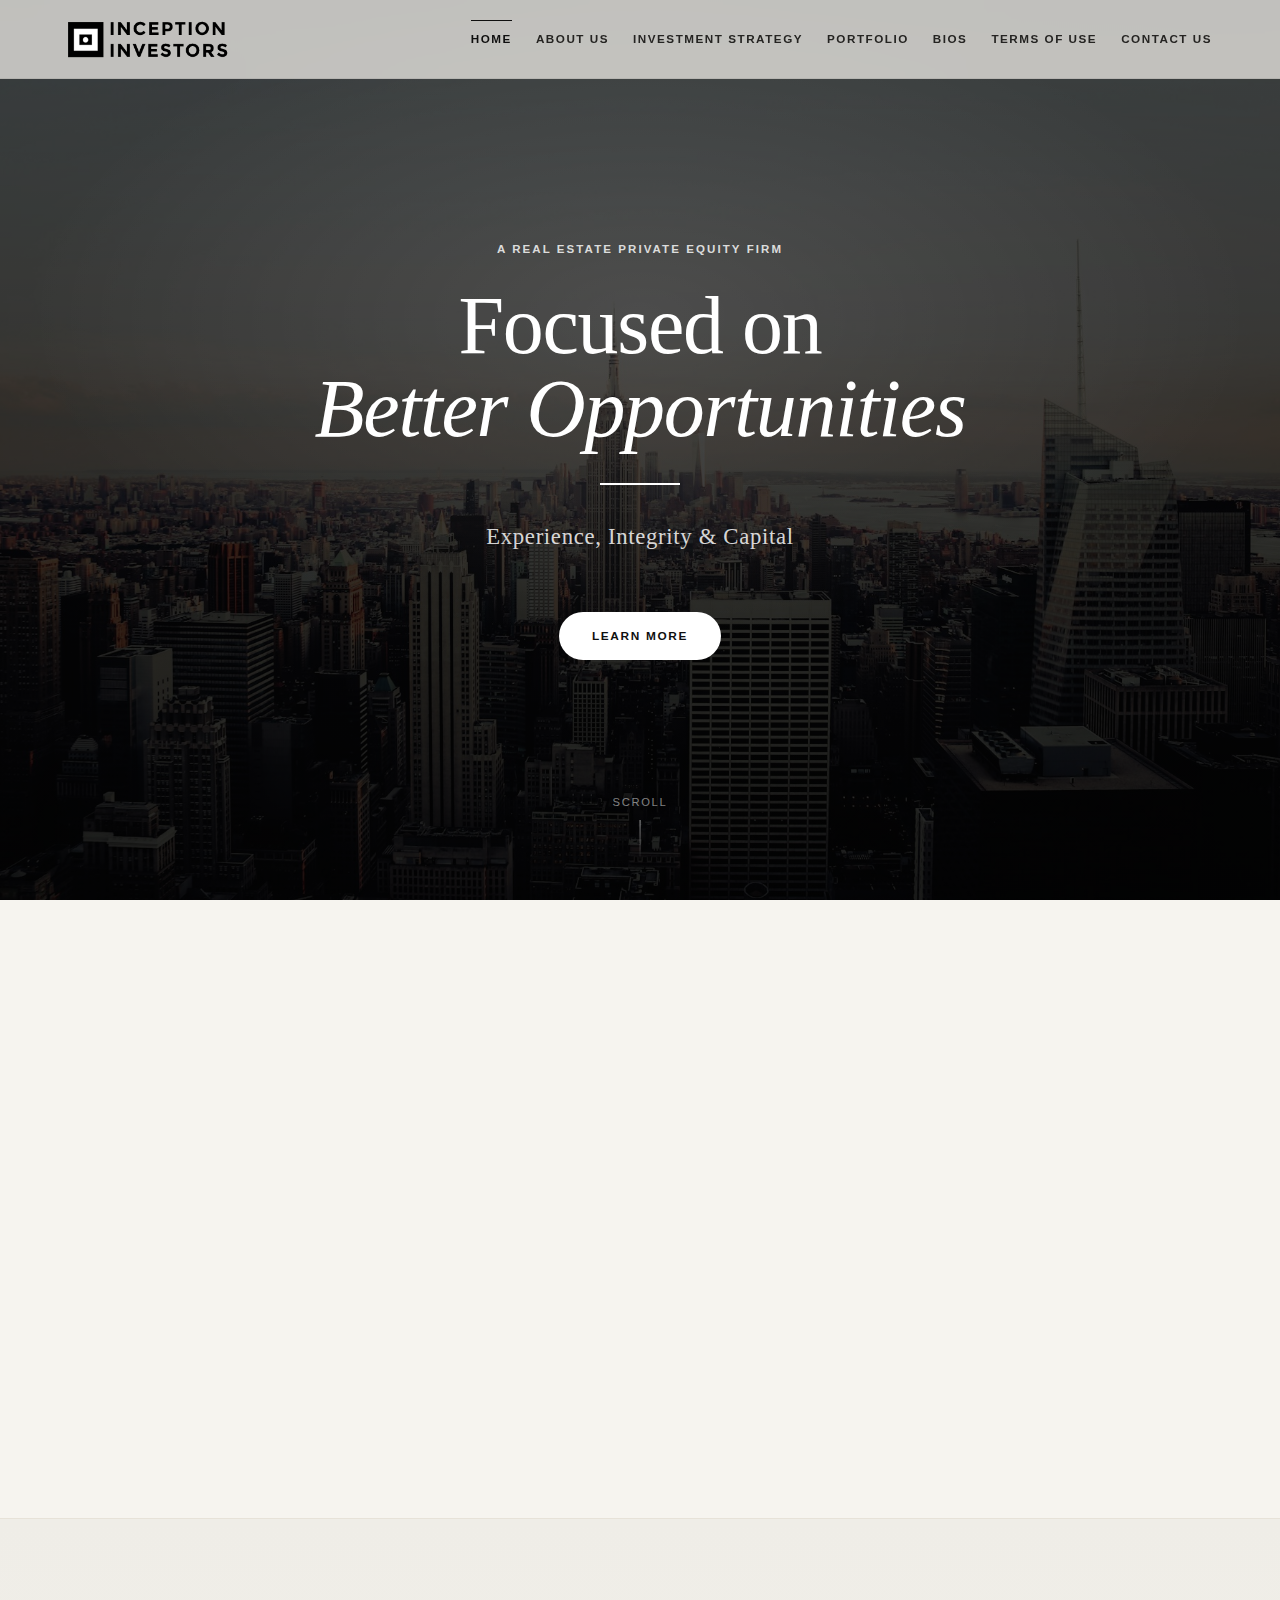
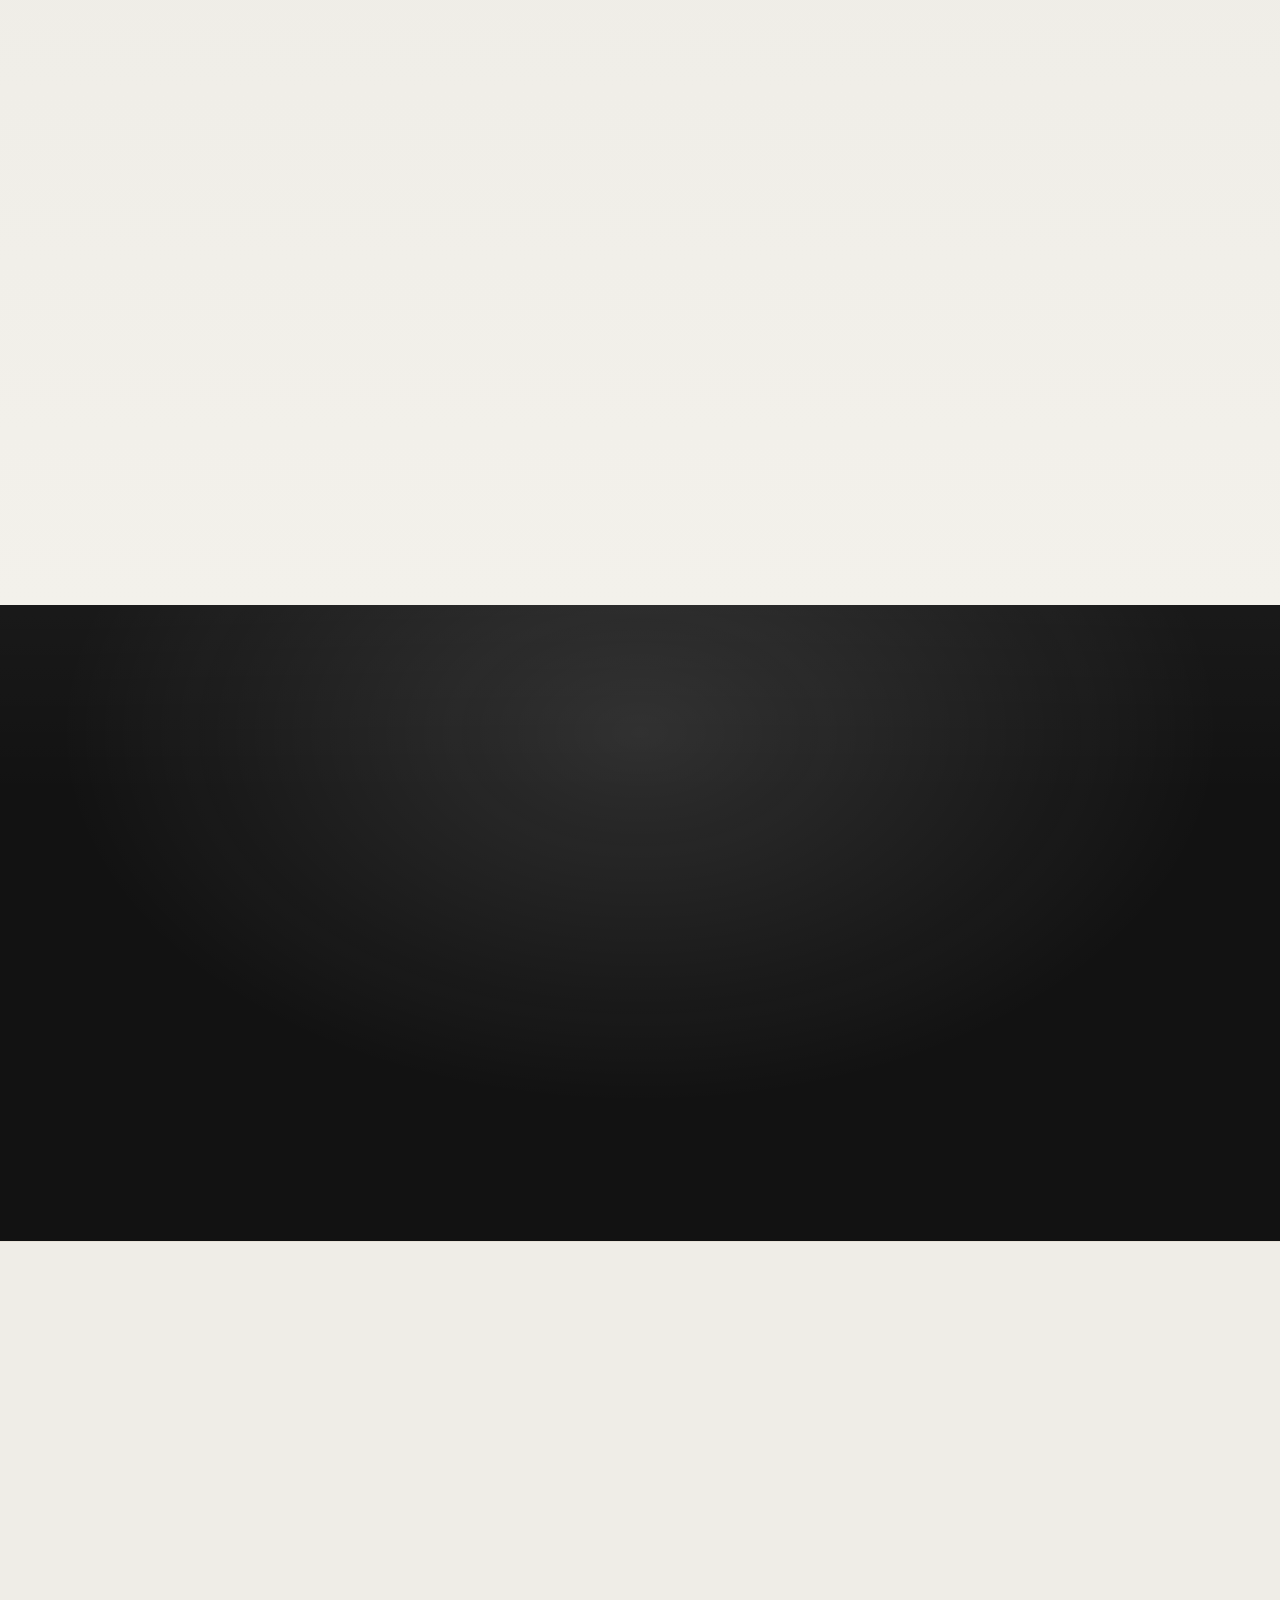
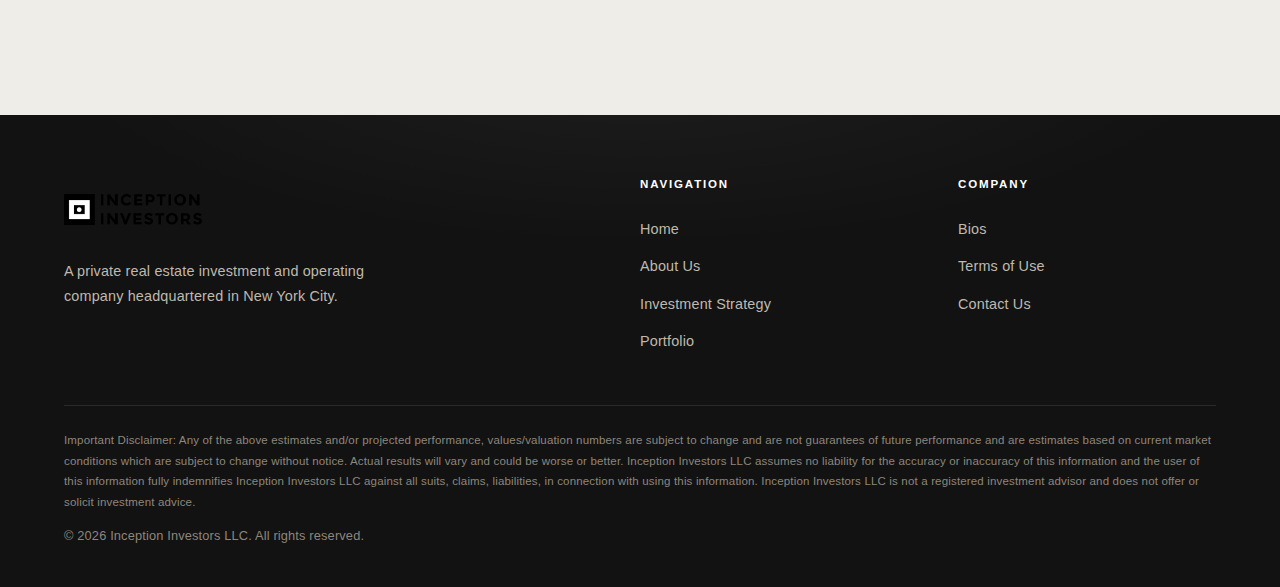
<file: index.html>
<!DOCTYPE html>
<html lang="en">
<head>
  <meta charset="UTF-8">
  <meta name="viewport" content="width=device-width, initial-scale=1.0">
  <title>Inception Investors — Real Estate Private Equity</title>
  <link rel="stylesheet" href="css/style.css">
  <link rel="preconnect" href="https://fonts.googleapis.com">
  <link rel="preconnect" href="https://fonts.gstatic.com" crossorigin>
  <link href="https://fonts.googleapis.com/css2?family=Montserrat:wght@400;600;700&family=Open+Sans:wght@300;400;600;700&family=PT+Serif:wght@400;700&display=swap" rel="stylesheet">
</head>
<body>

  <nav class="navbar" id="navbar">
    <div class="nav-container">
      <a href="index.html" class="nav-logo">
        <img src="images/logo.png" alt="Inception Investors" width="340" height="78">
      </a>
      <button class="nav-toggle" id="navToggle" aria-label="Toggle navigation">
        <span></span><span></span><span></span>
      </button>
      <ul class="nav-links" id="navLinks">
        <li><a href="index.html" class="active">Home</a></li>
        <li><a href="about.html">About Us</a></li>
        <li><a href="strategy.html">Investment Strategy</a></li>
        <li><a href="portfolio.html">Portfolio</a></li>
        <li><a href="bios.html">Bios</a></li>
        <li><a href="terms.html">Terms of Use</a></li>
        <li><a href="contact.html">Contact Us</a></li>
      </ul>
    </div>
  </nav>

  <header class="hero">
    <div class="hero-bg"></div>
    <div class="hero-overlay"></div>
    <div class="hero-content">
      <p class="hero-eyebrow">A Real Estate Private Equity Firm</p>
      <h1 class="hero-title">Focused on<br><em>Better Opportunities</em></h1>
      <div class="hero-divider"></div>
      <p class="hero-subtitle">Experience, Integrity &amp; Capital</p>
      <a href="about.html" class="btn btn-white">Learn More</a>
    </div>
    <div class="hero-scroll-indicator">
      <span>Scroll</span>
      <div class="scroll-line"></div>
    </div>
  </header>

  <section class="section section-intro">
    <div class="container">
      <div class="intro-grid">
        <div class="intro-text" data-animate>
          <h2 class="section-title">Who We Are</h2>
          <div class="gold-rule"></div>
          <p class="lead">Inception Investors is a private real estate investment and operating company that was founded in 2012. The company is headquartered in New York City.</p>
        </div>
        <div class="intro-image" data-animate>
          <div class="image-placeholder">
            <div class="placeholder-inner">
              <span class="placeholder-icon">&#9670;</span>
              <span>New York City</span>
            </div>
          </div>
        </div>
      </div>
    </div>
  </section>

  <section class="section section-pillars">
    <div class="container">
      <h2 class="section-title text-center" data-animate>What Sets Us Apart</h2>
      <div class="gold-rule center" data-animate></div>
      <div class="pillars-grid">
        <div class="pillar-card" data-animate>
          <div class="pillar-number">01</div>
          <h3>Proven Track Record</h3>
          <p>We have an established track record of performance in real estate investing throughout all major asset classes.</p>
        </div>
        <div class="pillar-card" data-animate>
          <div class="pillar-number">02</div>
          <h3>Discount on the Buy</h3>
          <p>We are distinguished by our unique ability to maximize performance through our "discount on the buy", market understanding and value-add approach.</p>
        </div>
        <div class="pillar-card" data-animate>
          <div class="pillar-number">03</div>
          <h3>Experience &amp; Discipline</h3>
          <p>We add value to projects through the application of our experience in concert with our investment discipline.</p>
        </div>
        <div class="pillar-card" data-animate>
          <div class="pillar-number">04</div>
          <h3>Strategic Focus</h3>
          <p>We are focused on the Tri-state area in Class-B multifamily, where few other experienced investors operate and institutional investors do not compete.</p>
        </div>
      </div>
    </div>
  </section>

  <section class="section section-results">
    <div class="results-overlay"></div>
    <div class="container">
      <h2 class="section-title text-center text-white" data-animate>Results</h2>
      <div class="gold-rule center" data-animate></div>
      <p class="results-lead text-center text-white" data-animate>Combined track record totaling approximately <strong>$1 billion</strong> in transaction value <br>($670 million in the last 5 years)</p>
      <div class="stats-grid">
        <div class="stat-card" data-animate>
          <div class="stat-number" data-count="5">0</div>
          <div class="stat-suffix">M+</div>
          <div class="stat-label">Square Feet</div>
        </div>
        <div class="stat-card" data-animate>
          <div class="stat-number" data-count="1000">0</div>
          <div class="stat-suffix">+</div>
          <div class="stat-label">Residential Units</div>
        </div>
        <div class="stat-card" data-animate>
          <div class="stat-number" data-count="600">0</div>
          <div class="stat-suffix">+</div>
          <div class="stat-label">Units in Tri-State Area</div>
        </div>
      </div>
    </div>
  </section>

  <section class="section section-cta">
    <div class="container text-center">
      <h2 class="section-title" data-animate>Ready to Learn More?</h2>
      <div class="gold-rule center" data-animate></div>
      <p class="lead" data-animate>Discover our investment strategy and how we deliver value across the real estate lifecycle.</p>
      <div class="cta-buttons" data-animate>
        <a href="strategy.html" class="btn btn-primary">Our Strategy</a>
        <a href="contact.html" class="btn btn-outline">Contact Us</a>
      </div>
    </div>
  </section>

  <footer class="footer">
    <div class="container">
      <div class="footer-grid">
        <div class="footer-brand">
          <a href="index.html" class="nav-logo">
            <img src="images/logo.png" alt="Inception Investors" width="340" height="78">
          </a>
          <p>A private real estate investment and operating company headquartered in New York City.</p>
        </div>
        <div class="footer-links">
          <h4>Navigation</h4>
          <ul>
            <li><a href="index.html">Home</a></li>
            <li><a href="about.html">About Us</a></li>
            <li><a href="strategy.html">Investment Strategy</a></li>
            <li><a href="portfolio.html">Portfolio</a></li>
          </ul>
        </div>
        <div class="footer-links">
          <h4>Company</h4>
          <ul>
            <li><a href="bios.html">Bios</a></li>
            <li><a href="terms.html">Terms of Use</a></li>
            <li><a href="contact.html">Contact Us</a></li>
          </ul>
        </div>
      </div>
      <div class="footer-bottom">
        <p class="disclaimer">Important Disclaimer: Any of the above estimates and/or projected performance, values/valuation numbers are subject to change and are not guarantees of future performance and are estimates based on current market conditions which are subject to change without notice. Actual results will vary and could be worse or better. Inception Investors LLC assumes no liability for the accuracy or inaccuracy of this information and the user of this information fully indemnifies Inception Investors LLC against all suits, claims, liabilities, in connection with using this information. Inception Investors LLC is not a registered investment advisor and does not offer or solicit investment advice.</p>
        <p class="copyright">&copy; 2026 Inception Investors LLC. All rights reserved.</p>
      </div>
    </div>
  </footer>

  <script src="js/main.js"></script>
</body>
</html>
</file>
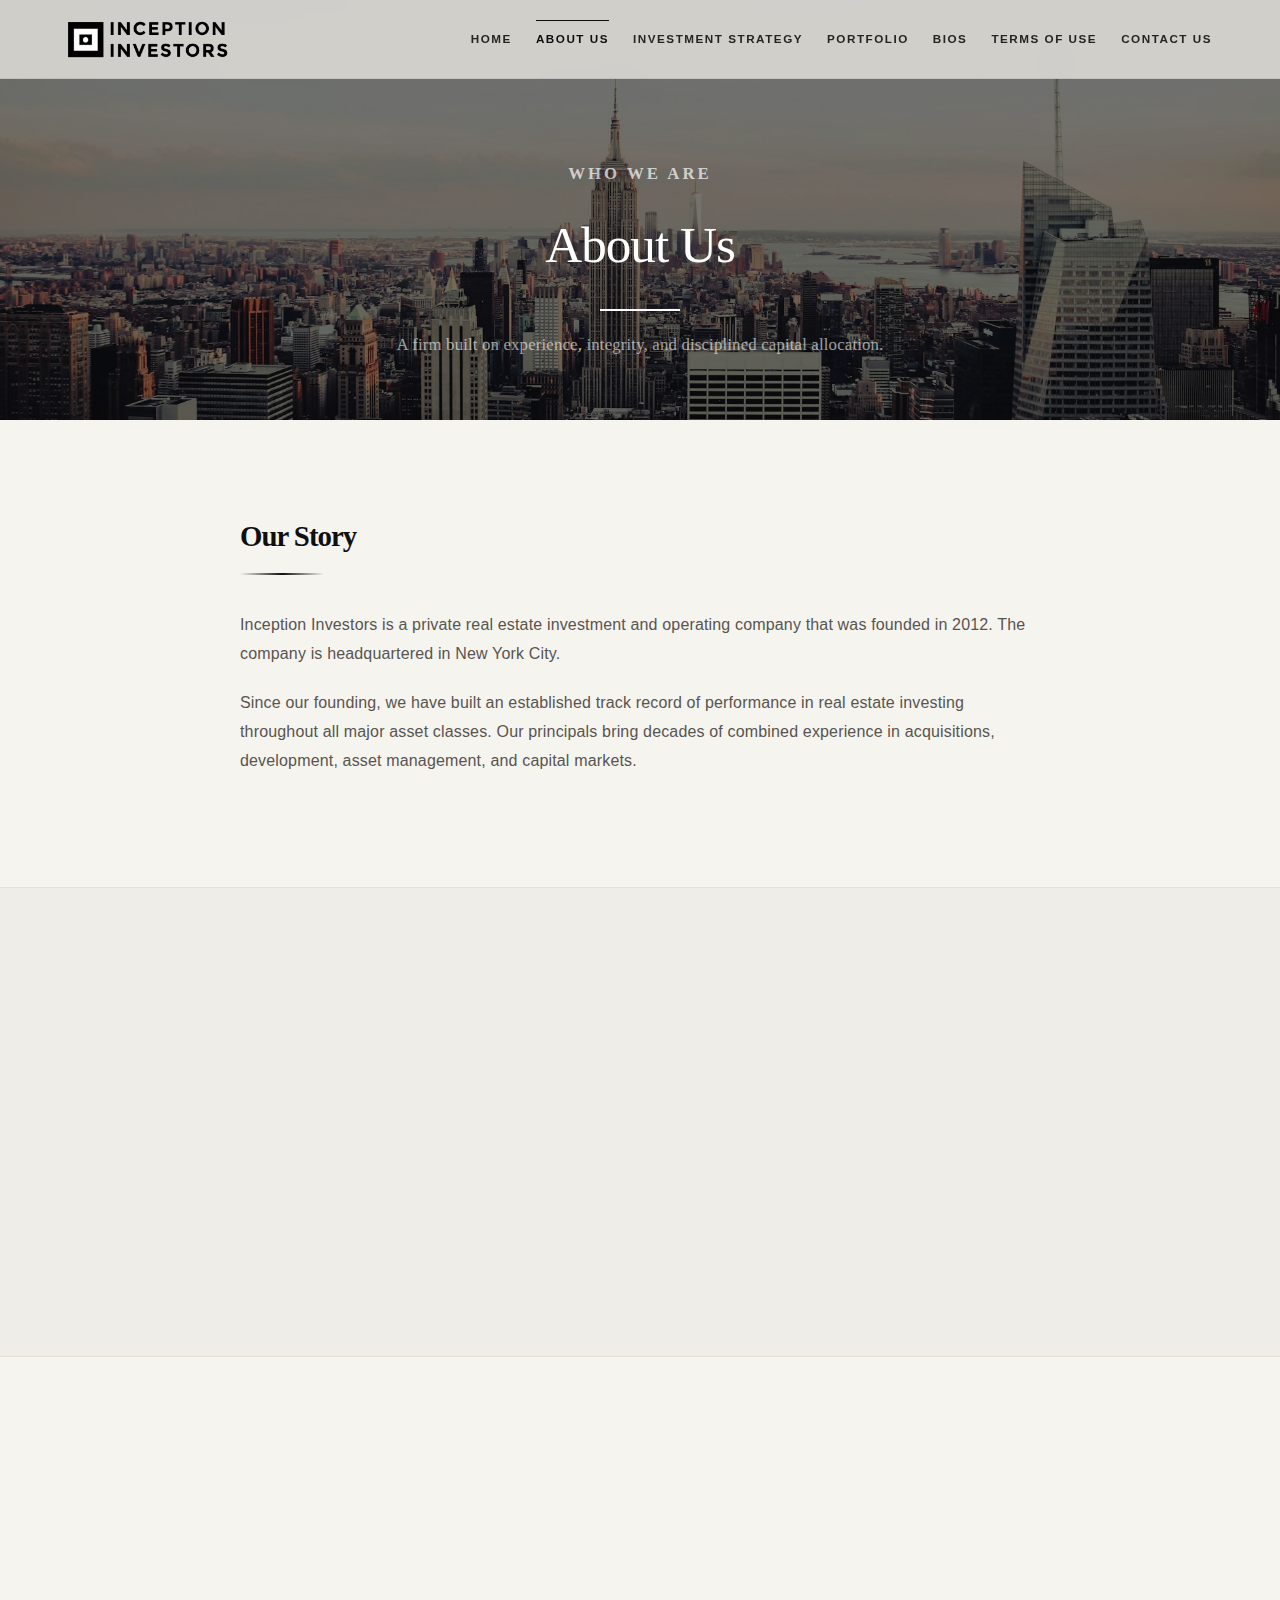
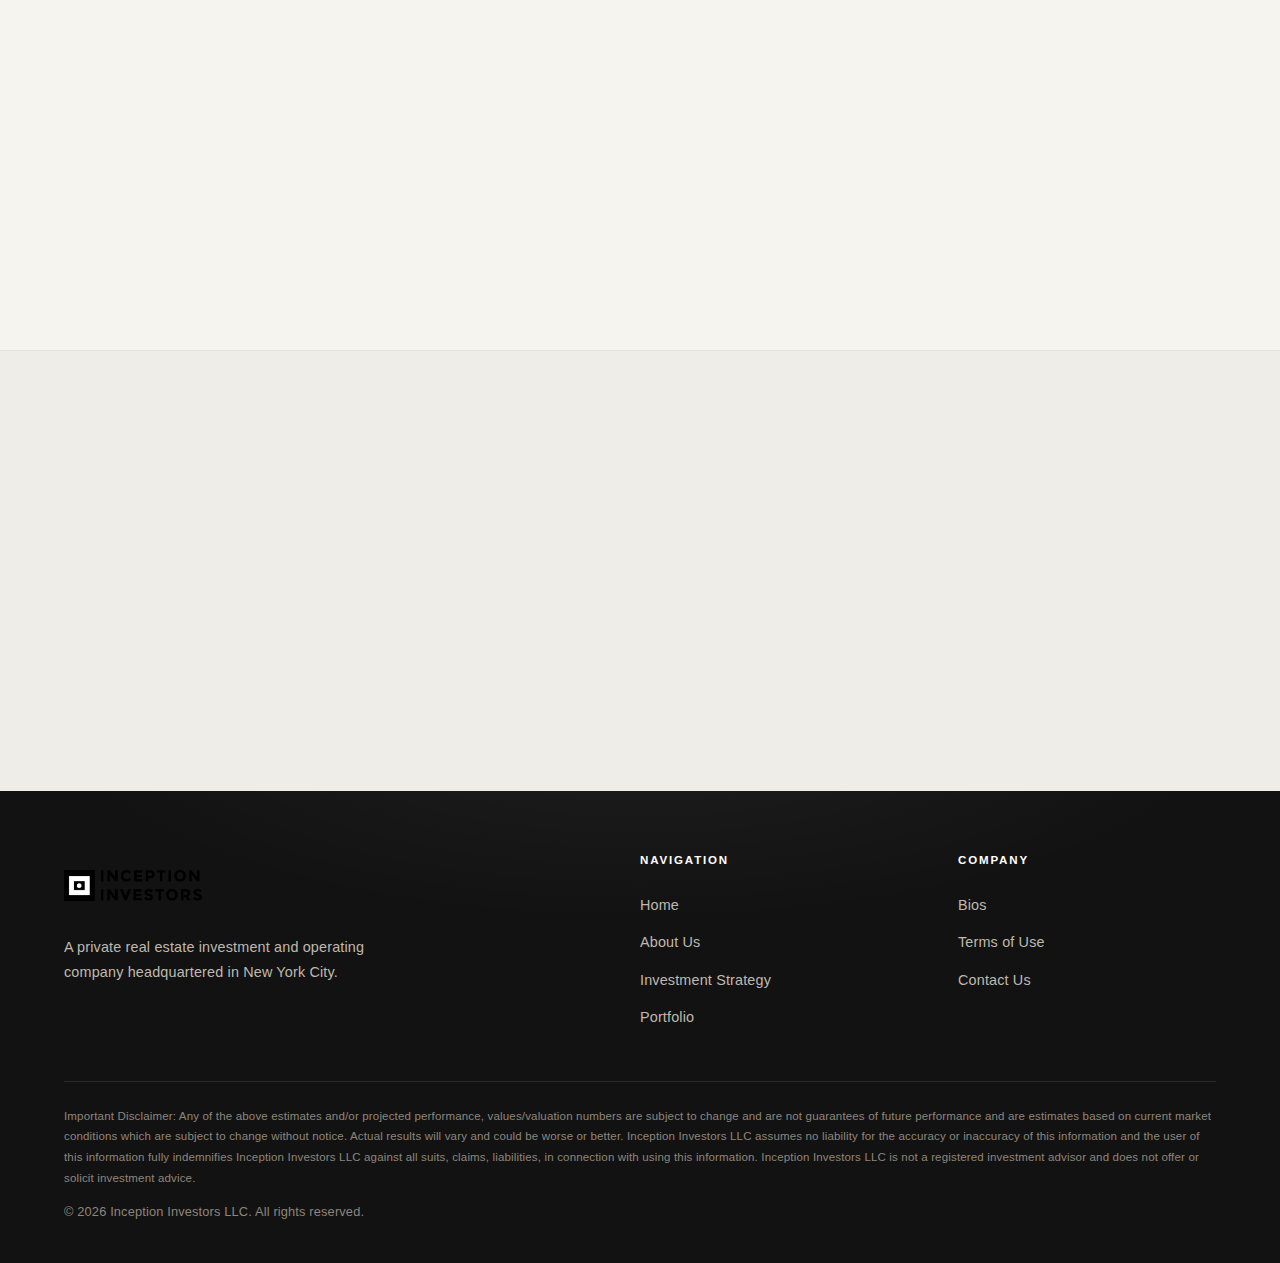
<file: about.html>
<!DOCTYPE html>
<html lang="en">
<head>
  <meta charset="UTF-8">
  <meta name="viewport" content="width=device-width, initial-scale=1.0">
  <title>About Us — Inception Investors</title>
  <link rel="stylesheet" href="css/style.css">
  <link rel="preconnect" href="https://fonts.googleapis.com">
  <link rel="preconnect" href="https://fonts.gstatic.com" crossorigin>
  <link href="https://fonts.googleapis.com/css2?family=Montserrat:wght@400;600;700&family=Open+Sans:wght@300;400;600;700&family=PT+Serif:wght@400;700&display=swap" rel="stylesheet">
</head>
<body>

  <nav class="navbar" id="navbar">
    <div class="nav-container">
      <a href="index.html" class="nav-logo">
        <img src="images/logo.png" alt="Inception Investors" width="340" height="78">
      </a>
      <button class="nav-toggle" id="navToggle" aria-label="Toggle navigation">
        <span></span><span></span><span></span>
      </button>
      <ul class="nav-links" id="navLinks">
        <li><a href="index.html">Home</a></li>
        <li><a href="about.html" class="active">About Us</a></li>
        <li><a href="strategy.html">Investment Strategy</a></li>
        <li><a href="portfolio.html">Portfolio</a></li>
        <li><a href="bios.html">Bios</a></li>
        <li><a href="terms.html">Terms of Use</a></li>
        <li><a href="contact.html">Contact Us</a></li>
      </ul>
    </div>
  </nav>

  <div class="page-header">
    <div class="hero-bg" style="background-image: url('images/nyc-skyline.jpg'); background-size: cover; background-position: center;"></div>
    <div class="container">
      <p class="hero-eyebrow">Who We Are</p>
      <h1>About Us</h1>
      <div class="hero-divider"></div>
      <p>A firm built on experience, integrity, and disciplined capital allocation.</p>
    </div>
  </div>

  <section class="content-section">
    <div class="container">
      <div class="content-block" data-animate>
        <h2>Our Story</h2>
        <div class="gold-rule"></div>
        <p>Inception Investors is a private real estate investment and operating company that was founded in 2012. The company is headquartered in New York City.</p>
        <p>Since our founding, we have built an established track record of performance in real estate investing throughout all major asset classes. Our principals bring decades of combined experience in acquisitions, development, asset management, and capital markets.</p>
      </div>
    </div>
  </section>

  <section class="content-section alt-bg">
    <div class="container">
      <div class="content-block" data-animate>
        <h2>Our Approach</h2>
        <div class="gold-rule"></div>
        <p>We are distinguished by our unique ability to maximize the performance of our projects through our "discount on the buy", deep market understanding, and hands-on value-add approach.</p>
        <p>We add value to projects through the application of our experience in concert with our investment discipline. We are focused on the Tri-state area in Class-B multifamily, where few other experienced investors operate and institutional investors do not compete.</p>
      </div>
    </div>
  </section>

  <section class="content-section">
    <div class="container">
      <div class="content-block" data-animate>
        <h2>Our Values</h2>
        <div class="gold-rule"></div>
      </div>
      <div class="pillars-grid" style="margin-top: 32px;">
        <div class="pillar-card" data-animate>
          <div class="pillar-number">01</div>
          <h3>Experience</h3>
          <p>Decades of combined real estate expertise across acquisitions, development, asset management, and capital markets.</p>
        </div>
        <div class="pillar-card" data-animate>
          <div class="pillar-number">02</div>
          <h3>Integrity</h3>
          <p>Transparent partnerships and honest communication with every stakeholder — investors, tenants, and communities.</p>
        </div>
        <div class="pillar-card" data-animate>
          <div class="pillar-number">03</div>
          <h3>Discipline</h3>
          <p>Rigorous underwriting and a patient approach to capital deployment ensure we only pursue the best opportunities.</p>
        </div>
        <div class="pillar-card" data-animate>
          <div class="pillar-number">04</div>
          <h3>Execution</h3>
          <p>Hands-on management and operational expertise that turns vision into measurable results.</p>
        </div>
      </div>
    </div>
  </section>

  <section class="section section-cta">
    <div class="container text-center">
      <h2 class="section-title" data-animate>Meet the Team</h2>
      <div class="gold-rule center" data-animate></div>
      <p class="lead" data-animate>Learn about the people behind Inception Investors.</p>
      <div class="cta-buttons" data-animate>
        <a href="bios.html" class="btn btn-primary">View Bios</a>
        <a href="strategy.html" class="btn btn-outline">Our Strategy</a>
      </div>
    </div>
  </section>

  <footer class="footer">
    <div class="container">
      <div class="footer-grid">
        <div class="footer-brand">
          <a href="index.html" class="nav-logo">
            <img src="images/logo.png" alt="Inception Investors" width="340" height="78">
          </a>
          <p>A private real estate investment and operating company headquartered in New York City.</p>
        </div>
        <div class="footer-links">
          <h4>Navigation</h4>
          <ul>
            <li><a href="index.html">Home</a></li>
            <li><a href="about.html">About Us</a></li>
            <li><a href="strategy.html">Investment Strategy</a></li>
            <li><a href="portfolio.html">Portfolio</a></li>
          </ul>
        </div>
        <div class="footer-links">
          <h4>Company</h4>
          <ul>
            <li><a href="bios.html">Bios</a></li>
            <li><a href="terms.html">Terms of Use</a></li>
            <li><a href="contact.html">Contact Us</a></li>
          </ul>
        </div>
      </div>
      <div class="footer-bottom">
        <p class="disclaimer">Important Disclaimer: Any of the above estimates and/or projected performance, values/valuation numbers are subject to change and are not guarantees of future performance and are estimates based on current market conditions which are subject to change without notice. Actual results will vary and could be worse or better. Inception Investors LLC assumes no liability for the accuracy or inaccuracy of this information and the user of this information fully indemnifies Inception Investors LLC against all suits, claims, liabilities, in connection with using this information. Inception Investors LLC is not a registered investment advisor and does not offer or solicit investment advice.</p>
        <p class="copyright">&copy; 2026 Inception Investors LLC. All rights reserved.</p>
      </div>
    </div>
  </footer>

  <script src="js/main.js"></script>
</body>
</html>
</file>
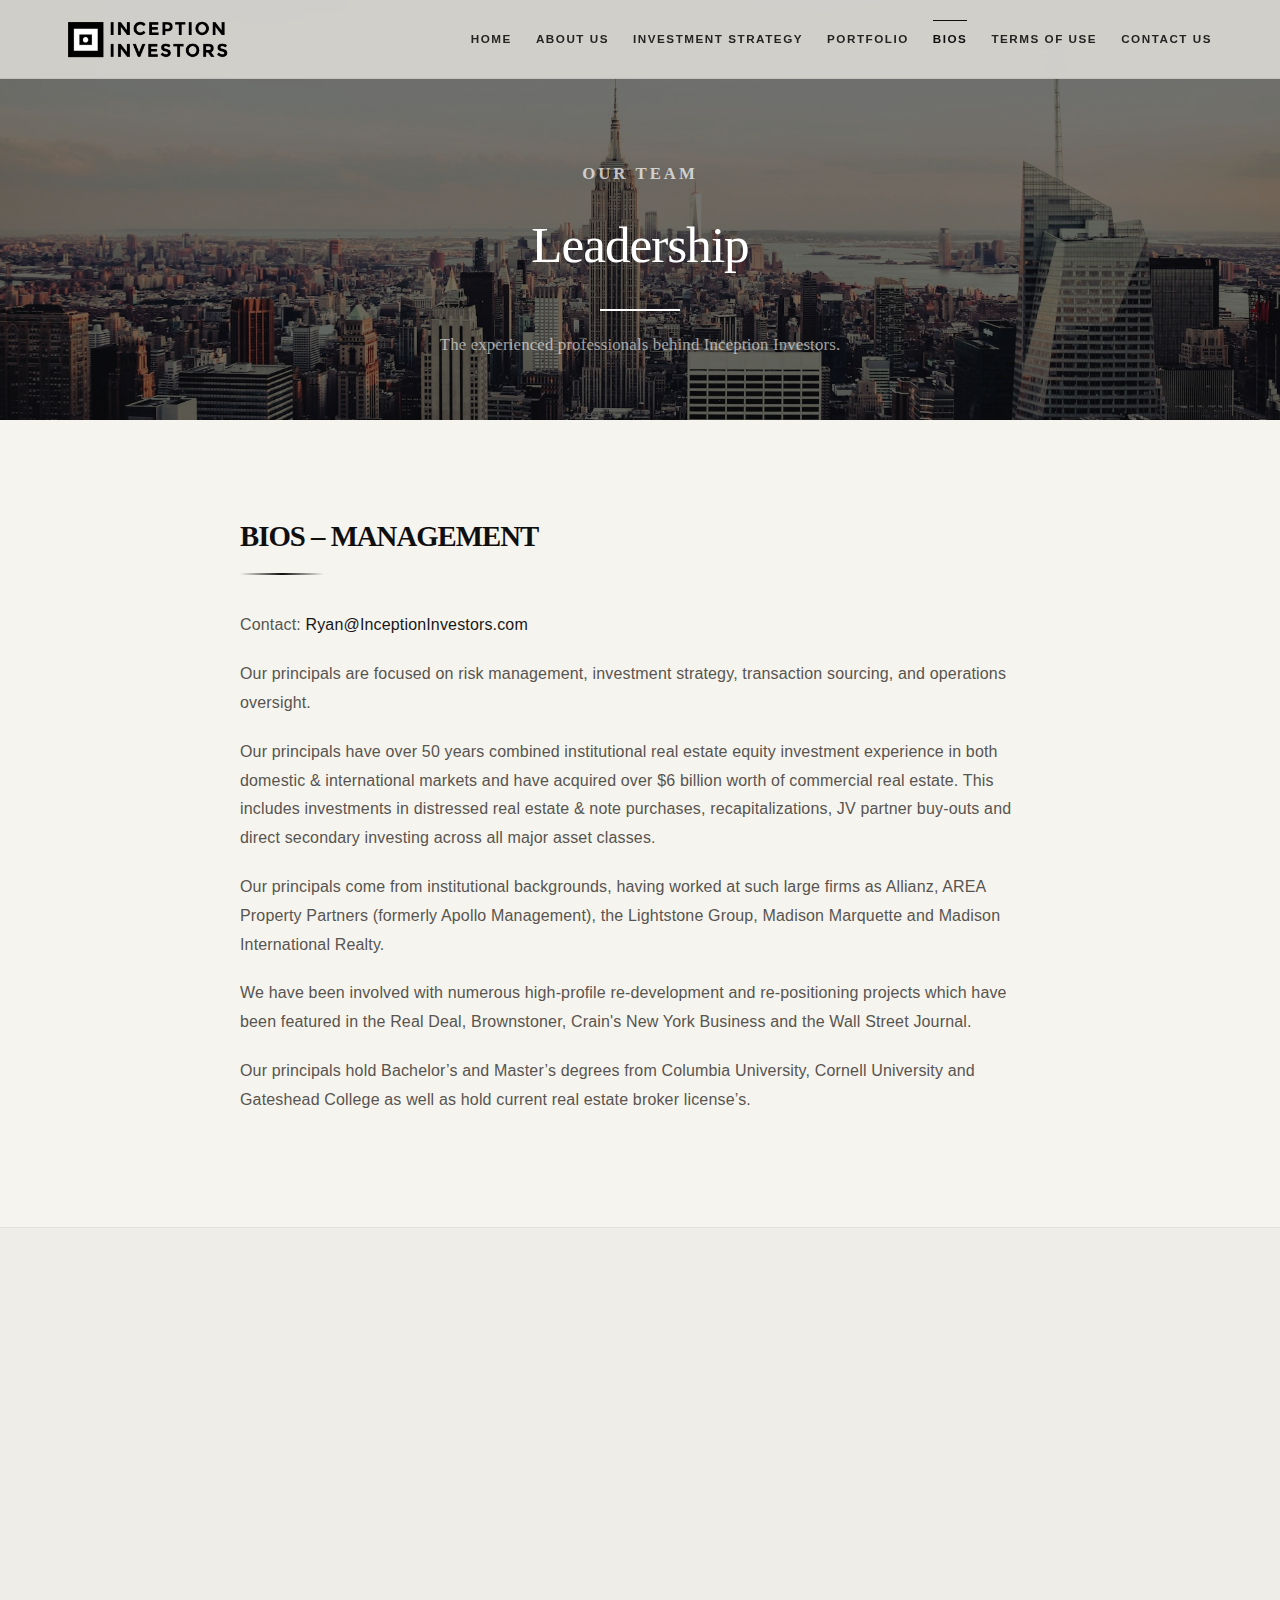
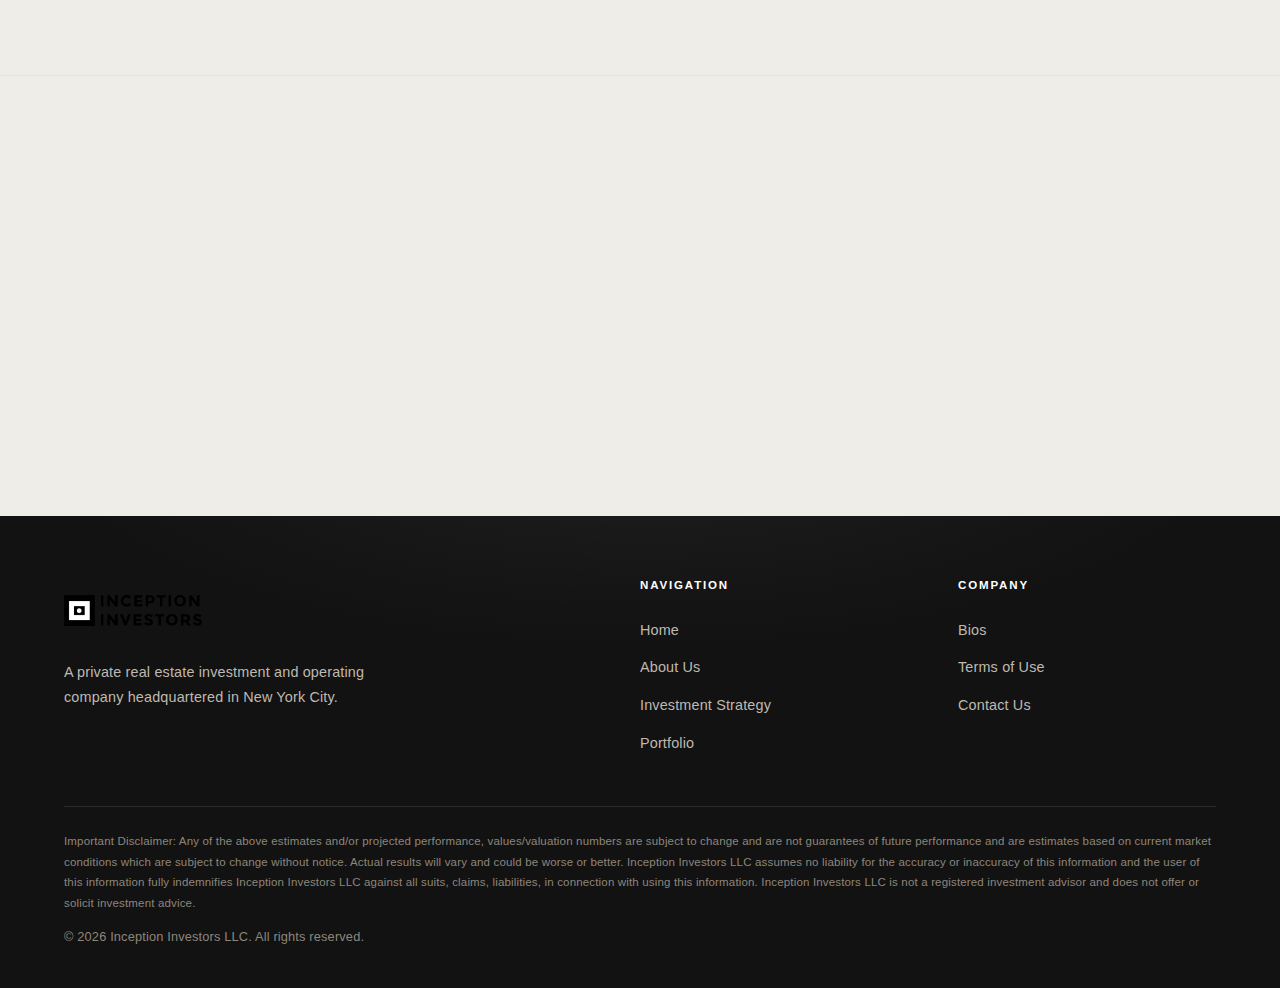
<file: bios.html>
<!DOCTYPE html>
<html lang="en">
<head>
  <meta charset="UTF-8">
  <meta name="viewport" content="width=device-width, initial-scale=1.0">
  <title>Bios — Inception Investors</title>
  <link rel="stylesheet" href="css/style.css">
  <link rel="preconnect" href="https://fonts.googleapis.com">
  <link rel="preconnect" href="https://fonts.gstatic.com" crossorigin>
  <link href="https://fonts.googleapis.com/css2?family=Montserrat:wght@400;600;700&family=Open+Sans:wght@300;400;600;700&family=PT+Serif:wght@400;700&display=swap" rel="stylesheet">
</head>
<body>

  <nav class="navbar" id="navbar">
    <div class="nav-container">
      <a href="index.html" class="nav-logo">
        <img src="images/logo.png" alt="Inception Investors" width="340" height="78">
      </a>
      <button class="nav-toggle" id="navToggle" aria-label="Toggle navigation">
        <span></span><span></span><span></span>
      </button>
      <ul class="nav-links" id="navLinks">
        <li><a href="index.html">Home</a></li>
        <li><a href="about.html">About Us</a></li>
        <li><a href="strategy.html">Investment Strategy</a></li>
        <li><a href="portfolio.html">Portfolio</a></li>
        <li><a href="bios.html" class="active">Bios</a></li>
        <li><a href="terms.html">Terms of Use</a></li>
        <li><a href="contact.html">Contact Us</a></li>
      </ul>
    </div>
  </nav>

  <div class="page-header">
    <div class="hero-bg" style="background-image: url('images/nyc-skyline.jpg'); background-size: cover; background-position: center;"></div>
    <div class="container">
      <p class="hero-eyebrow">Our Team</p>
      <h1>Leadership</h1>
      <div class="hero-divider"></div>
      <p>The experienced professionals behind Inception Investors.</p>
    </div>
  </div>

  <section class="content-section">
    <div class="container">
      <div class="content-block" data-animate>
        <h2>BIOS &ndash; MANAGEMENT</h2>
        <div class="gold-rule"></div>
        <p>Contact: <a href="mailto:Ryan@InceptionInvestors.com">Ryan@InceptionInvestors.com</a></p>
        <p>Our principals are focused on risk management, investment strategy, transaction sourcing, and operations oversight.</p>
        <p>Our principals have over 50 years combined institutional real estate equity investment experience in both domestic &amp; international markets and have acquired over $6 billion worth of commercial real estate. This includes investments in distressed real estate &amp; note purchases, recapitalizations, JV partner buy-outs and direct secondary investing across all major asset classes.</p>
        <p>Our principals come from institutional backgrounds, having worked at such large firms as Allianz, AREA Property Partners (formerly Apollo Management), the Lightstone Group, Madison Marquette and Madison International Realty.</p>
        <p>We have been involved with numerous high-profile re-development and re-positioning projects which have been featured in the Real Deal, Brownstoner, Crain's New York Business and the Wall Street Journal.</p>
        <p>Our principals hold Bachelor&rsquo;s and Master&rsquo;s degrees from Columbia University, Cornell University and Gateshead College as well as hold current real estate broker license&rsquo;s.</p>
      </div>
    </div>
  </section>

  <section class="content-section alt-bg">
    <div class="container">
      <div class="content-block" data-animate>
        <h2>BIOS &ndash; ADVISORY COUNCIL</h2>
        <div class="gold-rule"></div>
        <p>Our advisory council members currently hold senior-level positions at major investment banks and private equity firms. Each member has senior-level institutional real estate investment experience at well-known &ldquo;blue chip&rdquo; firms such as The Blackstone Group, Credit Suisse and Morgan Stanley. Members formerly ran commercial real estate groups at each of these firms and hold Master of Business Administration degrees from well-known institutions.</p>
      </div>
    </div>
  </section>

  <section class="section section-cta">
    <div class="container text-center">
      <h2 class="section-title" data-animate>Get in Touch</h2>
      <div class="gold-rule center" data-animate></div>
      <p class="lead" data-animate>We're always interested in hearing from potential partners and investors.</p>
      <div class="cta-buttons" data-animate>
        <a href="contact.html" class="btn btn-primary">Contact Us</a>
        <a href="about.html" class="btn btn-outline">About the Firm</a>
      </div>
    </div>
  </section>

  <footer class="footer">
    <div class="container">
      <div class="footer-grid">
        <div class="footer-brand">
          <a href="index.html" class="nav-logo">
            <img src="images/logo.png" alt="Inception Investors" width="340" height="78">
          </a>
          <p>A private real estate investment and operating company headquartered in New York City.</p>
        </div>
        <div class="footer-links">
          <h4>Navigation</h4>
          <ul>
            <li><a href="index.html">Home</a></li>
            <li><a href="about.html">About Us</a></li>
            <li><a href="strategy.html">Investment Strategy</a></li>
            <li><a href="portfolio.html">Portfolio</a></li>
          </ul>
        </div>
        <div class="footer-links">
          <h4>Company</h4>
          <ul>
            <li><a href="bios.html">Bios</a></li>
            <li><a href="terms.html">Terms of Use</a></li>
            <li><a href="contact.html">Contact Us</a></li>
          </ul>
        </div>
      </div>
      <div class="footer-bottom">
        <p class="disclaimer">Important Disclaimer: Any of the above estimates and/or projected performance, values/valuation numbers are subject to change and are not guarantees of future performance and are estimates based on current market conditions which are subject to change without notice. Actual results will vary and could be worse or better. Inception Investors LLC assumes no liability for the accuracy or inaccuracy of this information and the user of this information fully indemnifies Inception Investors LLC against all suits, claims, liabilities, in connection with using this information. Inception Investors LLC is not a registered investment advisor and does not offer or solicit investment advice.</p>
        <p class="copyright">&copy; 2026 Inception Investors LLC. All rights reserved.</p>
      </div>
    </div>
  </footer>

  <script src="js/main.js"></script>
</body>
</html>
</file>
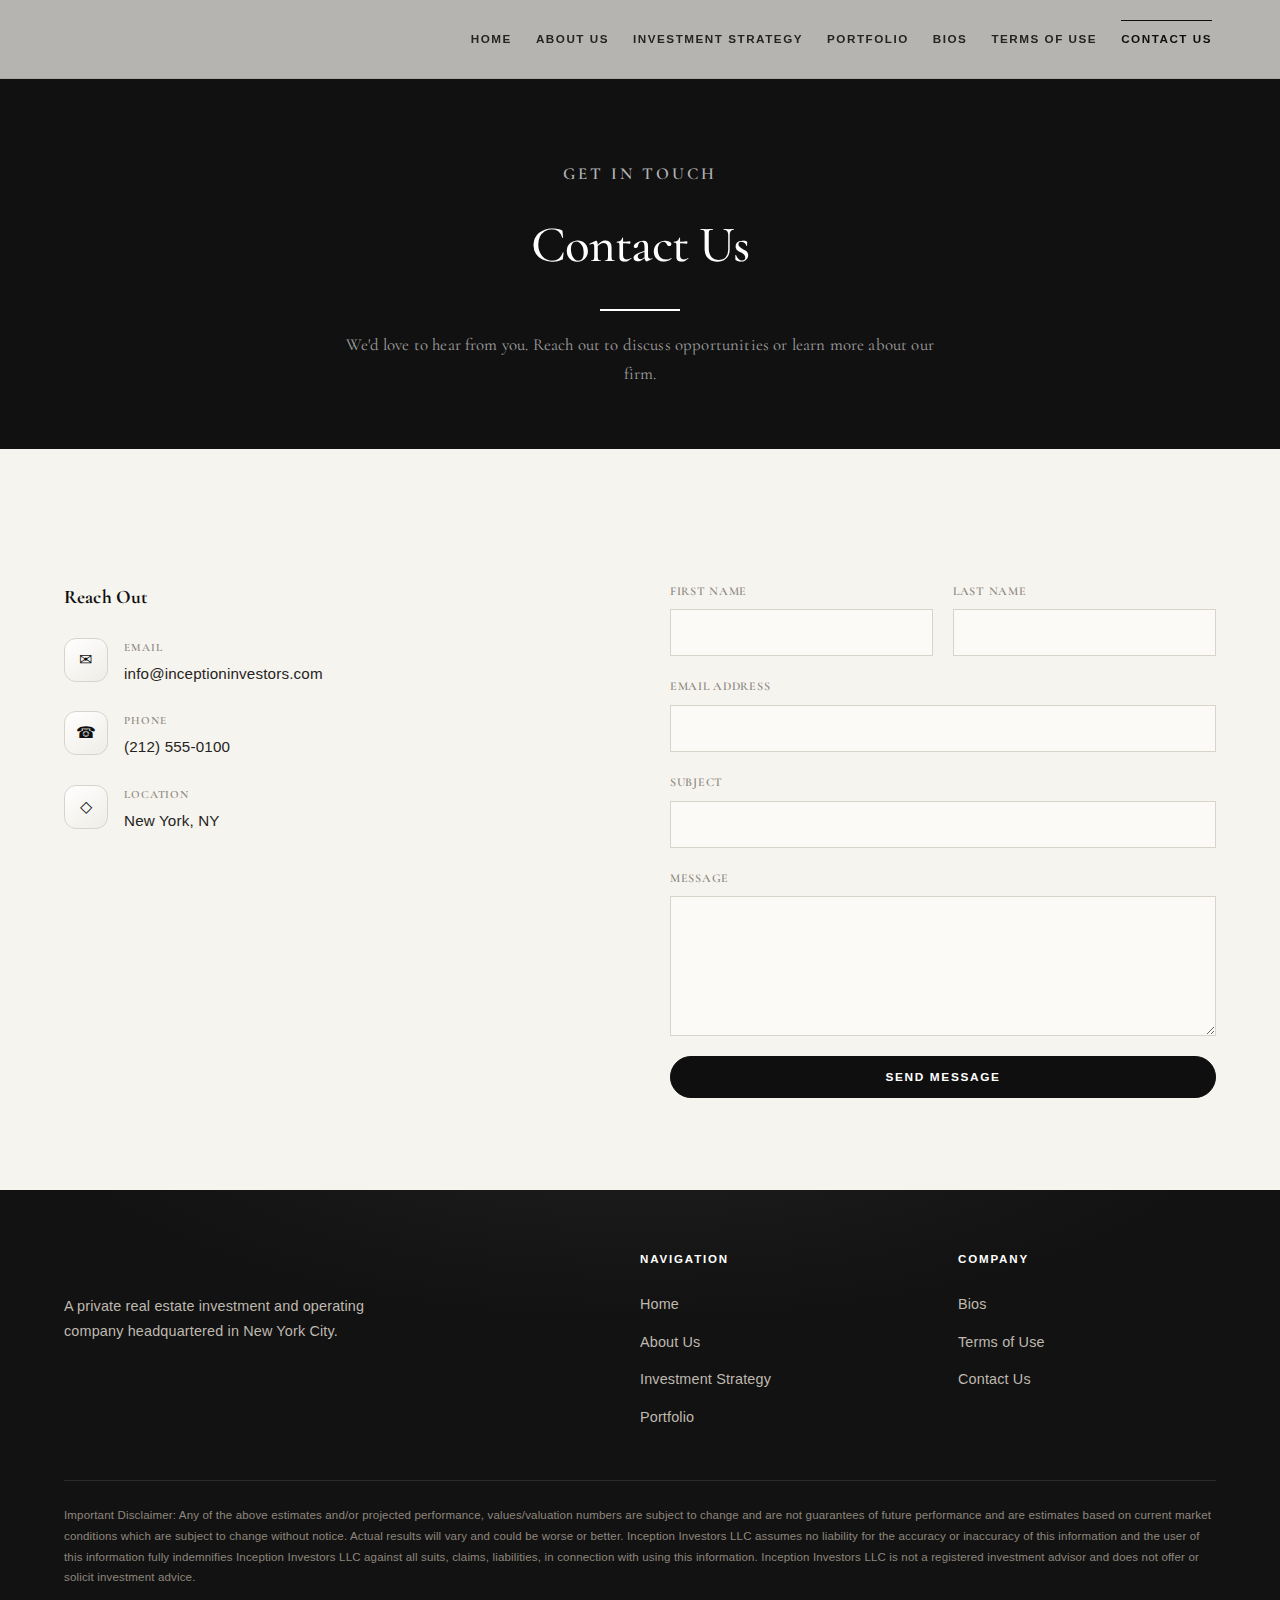
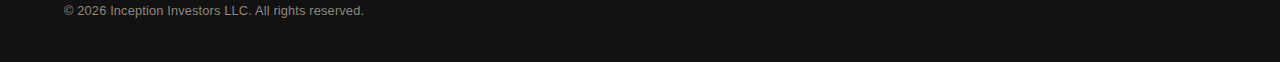
<file: contact.html>
<!DOCTYPE html>
<html lang="en">
<head>
  <meta charset="UTF-8">
  <meta name="viewport" content="width=device-width, initial-scale=1.0">
  <title>Contact Us — Inception Investors</title>
  <link rel="stylesheet" href="css/style.css">
  <link rel="preconnect" href="https://fonts.googleapis.com">
  <link rel="preconnect" href="https://fonts.gstatic.com" crossorigin>
  <link href="https://fonts.googleapis.com/css2?family=Cormorant+Garamond:wght@300;400;500;600;700&family=Inter:wght@300;400;500;600&display=swap" rel="stylesheet">
</head>
<body>

  <nav class="navbar" id="navbar">
    <div class="nav-container">
      <a href="index.html" class="nav-logo">
        <span class="logo-mark">II</span>
        <span class="logo-text">Inception Investors</span>
      </a>
      <button class="nav-toggle" id="navToggle" aria-label="Toggle navigation">
        <span></span><span></span><span></span>
      </button>
      <ul class="nav-links" id="navLinks">
        <li><a href="index.html">Home</a></li>
        <li><a href="about.html">About Us</a></li>
        <li><a href="strategy.html">Investment Strategy</a></li>
        <li><a href="portfolio.html">Portfolio</a></li>
        <li><a href="bios.html">Bios</a></li>
        <li><a href="terms.html">Terms of Use</a></li>
        <li><a href="contact.html" class="active">Contact Us</a></li>
      </ul>
    </div>
  </nav>

  <div class="page-header">
    <div class="container">
      <p class="hero-eyebrow">Get in Touch</p>
      <h1>Contact Us</h1>
      <div class="hero-divider"></div>
      <p>We'd love to hear from you. Reach out to discuss opportunities or learn more about our firm.</p>
    </div>
  </div>

  <section class="content-section">
    <div class="container">
      <div class="contact-grid">
        <div class="contact-info" data-animate>
          <h3>Reach Out</h3>
          <div class="contact-item">
            <div class="contact-icon">&#9993;</div>
            <div class="contact-item-text">
              <span>Email</span>
              <span>info@inceptioninvestors.com</span>
            </div>
          </div>
          <div class="contact-item">
            <div class="contact-icon">&#9742;</div>
            <div class="contact-item-text">
              <span>Phone</span>
              <span>(212) 555-0100</span>
            </div>
          </div>
          <div class="contact-item">
            <div class="contact-icon">&#9671;</div>
            <div class="contact-item-text">
              <span>Location</span>
              <span>New York, NY</span>
            </div>
          </div>
        </div>

        <div data-animate>
          <form class="contact-form" id="contactForm">
            <div class="form-row">
              <div class="form-group">
                <label for="firstName">First Name</label>
                <input type="text" id="firstName" name="firstName" required>
              </div>
              <div class="form-group">
                <label for="lastName">Last Name</label>
                <input type="text" id="lastName" name="lastName" required>
              </div>
            </div>
            <div class="form-group">
              <label for="email">Email Address</label>
              <input type="email" id="email" name="email" required>
            </div>
            <div class="form-group">
              <label for="subject">Subject</label>
              <input type="text" id="subject" name="subject">
            </div>
            <div class="form-group">
              <label for="message">Message</label>
              <textarea id="message" name="message" required></textarea>
            </div>
            <button type="submit" class="btn btn-primary">Send Message</button>
          </form>
        </div>
      </div>
    </div>
  </section>

  <footer class="footer">
    <div class="container">
      <div class="footer-grid">
        <div class="footer-brand">
          <div class="nav-logo">
            <span class="logo-mark">II</span>
            <span class="logo-text">Inception Investors</span>
          </div>
          <p>A private real estate investment and operating company headquartered in New York City.</p>
        </div>
        <div class="footer-links">
          <h4>Navigation</h4>
          <ul>
            <li><a href="index.html">Home</a></li>
            <li><a href="about.html">About Us</a></li>
            <li><a href="strategy.html">Investment Strategy</a></li>
            <li><a href="portfolio.html">Portfolio</a></li>
          </ul>
        </div>
        <div class="footer-links">
          <h4>Company</h4>
          <ul>
            <li><a href="bios.html">Bios</a></li>
            <li><a href="terms.html">Terms of Use</a></li>
            <li><a href="contact.html">Contact Us</a></li>
          </ul>
        </div>
      </div>
      <div class="footer-bottom">
        <p class="disclaimer">Important Disclaimer: Any of the above estimates and/or projected performance, values/valuation numbers are subject to change and are not guarantees of future performance and are estimates based on current market conditions which are subject to change without notice. Actual results will vary and could be worse or better. Inception Investors LLC assumes no liability for the accuracy or inaccuracy of this information and the user of this information fully indemnifies Inception Investors LLC against all suits, claims, liabilities, in connection with using this information. Inception Investors LLC is not a registered investment advisor and does not offer or solicit investment advice.</p>
        <p class="copyright">&copy; 2026 Inception Investors LLC. All rights reserved.</p>
      </div>
    </div>
  </footer>

  <script src="js/main.js"></script>
</body>
</html>
</file>
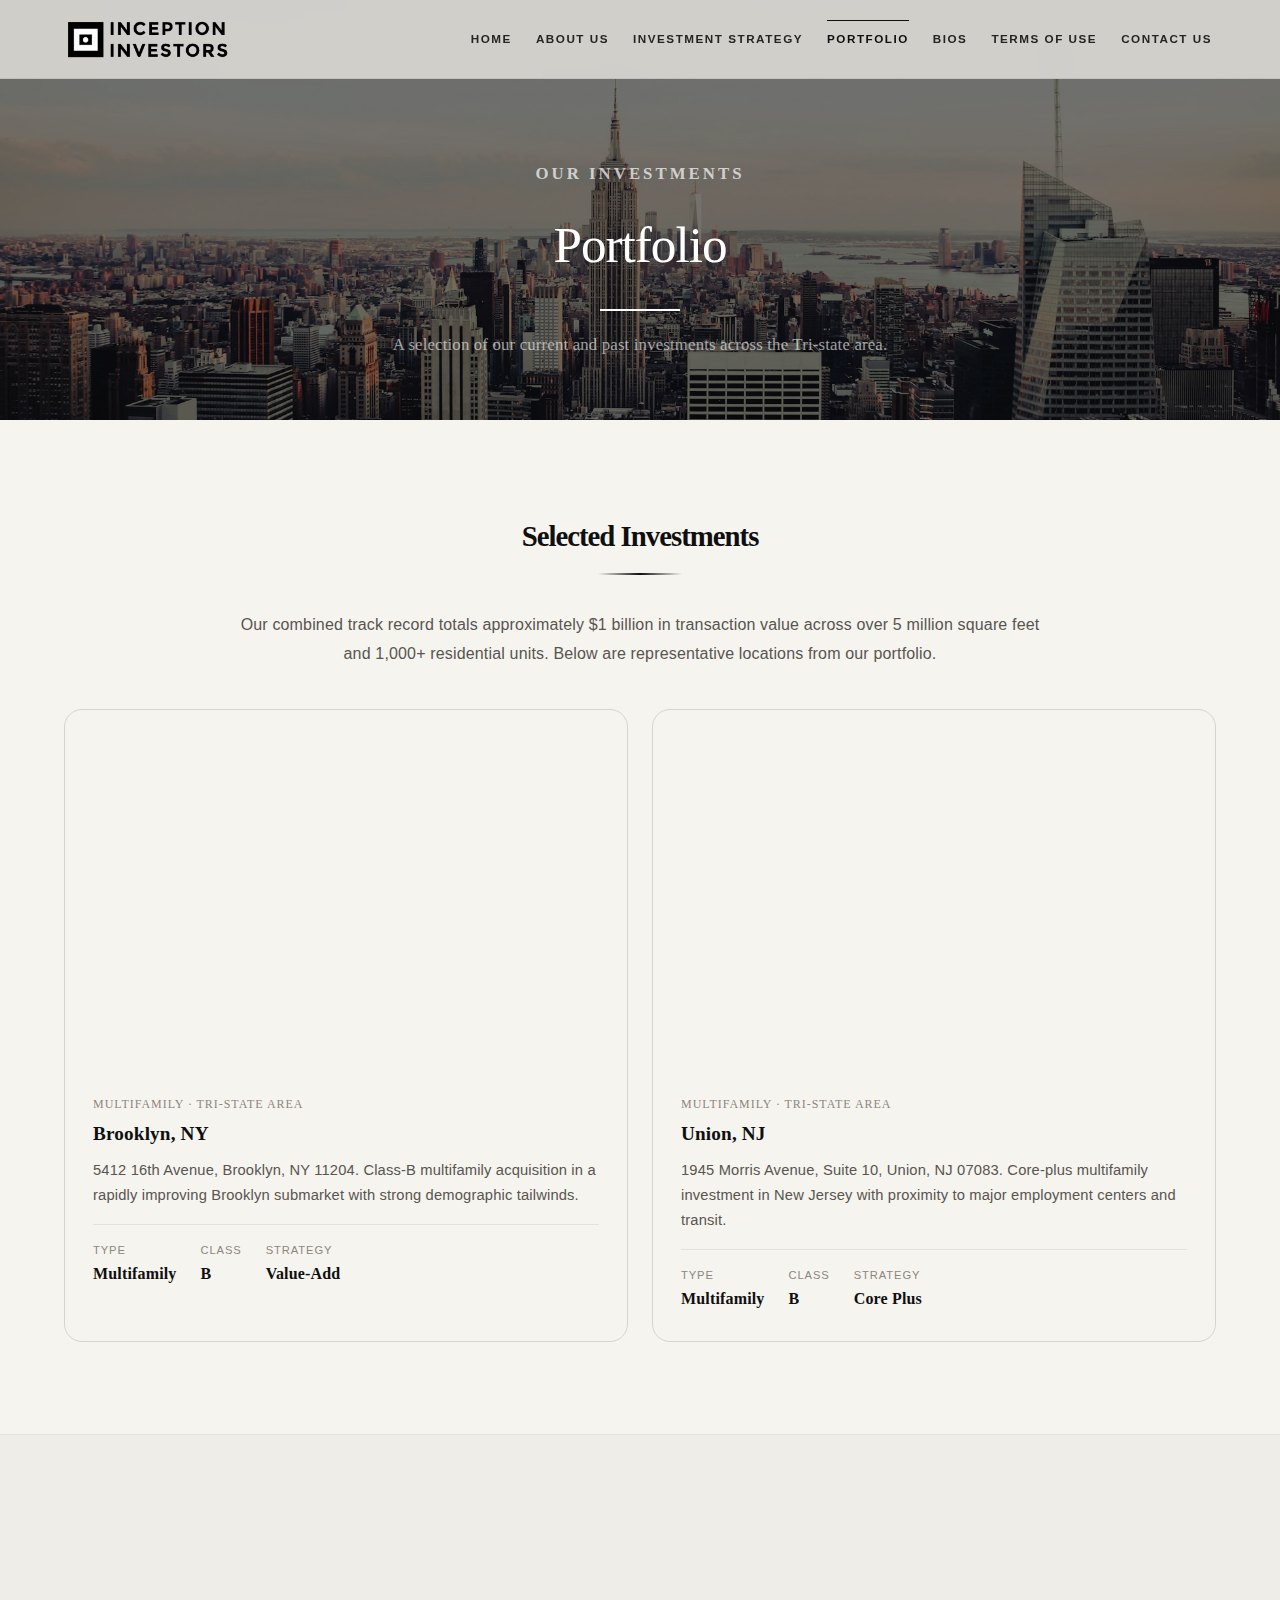
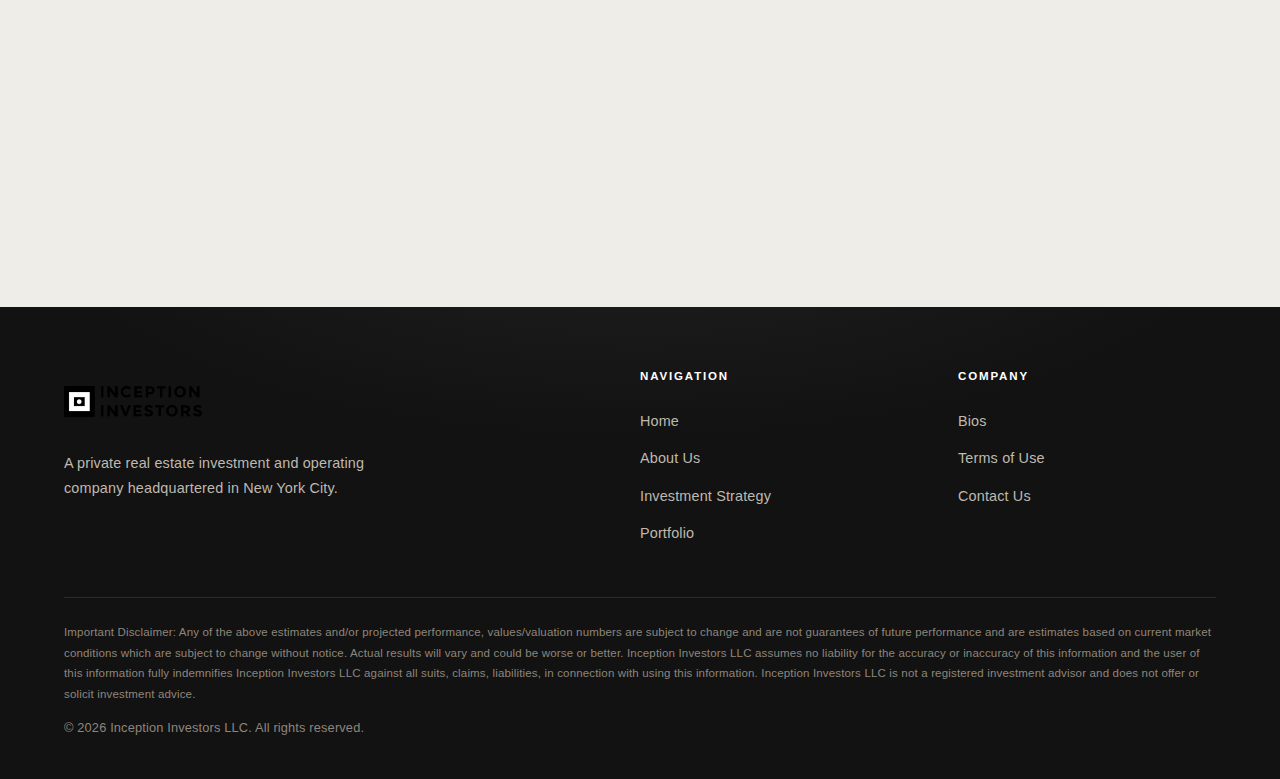
<file: portfolio.html>
<!DOCTYPE html>
<html lang="en">
<head>
  <meta charset="UTF-8">
  <meta name="viewport" content="width=device-width, initial-scale=1.0">
  <title>Portfolio — Inception Investors</title>
  <link rel="stylesheet" href="css/style.css">
  <link rel="preconnect" href="https://fonts.googleapis.com">
  <link rel="preconnect" href="https://fonts.gstatic.com" crossorigin>
  <link href="https://fonts.googleapis.com/css2?family=Montserrat:wght@400;600;700&family=Open+Sans:wght@300;400;600;700&family=PT+Serif:wght@400;700&display=swap" rel="stylesheet">
</head>
<body>

  <nav class="navbar" id="navbar">
    <div class="nav-container">
      <a href="index.html" class="nav-logo">
        <img src="images/logo.png" alt="Inception Investors" width="340" height="78">
      </a>
      <button class="nav-toggle" id="navToggle" aria-label="Toggle navigation">
        <span></span><span></span><span></span>
      </button>
      <ul class="nav-links" id="navLinks">
        <li><a href="index.html">Home</a></li>
        <li><a href="about.html">About Us</a></li>
        <li><a href="strategy.html">Investment Strategy</a></li>
        <li><a href="portfolio.html" class="active">Portfolio</a></li>
        <li><a href="bios.html">Bios</a></li>
        <li><a href="terms.html">Terms of Use</a></li>
        <li><a href="contact.html">Contact Us</a></li>
      </ul>
    </div>
  </nav>

  <div class="page-header">
    <div class="hero-bg" style="background-image: url('images/nyc-skyline.jpg'); background-size: cover; background-position: center;"></div>
    <div class="container">
      <p class="hero-eyebrow">Our Investments</p>
      <h1>Portfolio</h1>
      <div class="hero-divider"></div>
      <p>A selection of our current and past investments across the Tri-state area.</p>
    </div>
  </div>

  <section class="content-section">
    <div class="container">
      <div class="content-block text-center" data-animate>
        <h2>Selected Investments</h2>
        <div class="gold-rule center"></div>
        <p>Our combined track record totals approximately $1 billion in transaction value across over 5 million square feet and 1,000+ residential units. Below are representative locations from our portfolio.</p>
      </div>

      <div class="portfolio-grid">
        <div class="portfolio-card" data-animate>
          <div class="portfolio-image">
            <iframe src="https://www.google.com/maps/embed?pb=!1m18!1m12!1m3!1d3027.123!2d-73.990!3d40.635!2m3!1f0!2f0!3f0!3m2!1i1024!2i768!4f13.1!3m3!1m2!1s0x89c244e3e8a1e1e1%3A0x0!2s5412+16th+Avenue%2C+Brooklyn%2C+NY+11204!5e0!3m2!1sen!2sus!4v1" allowfullscreen loading="lazy" referrerpolicy="no-referrer-when-downgrade"></iframe>
          </div>
          <div class="portfolio-details">
            <span class="portfolio-type">Multifamily &middot; Tri-State Area</span>
            <h3>Brooklyn, NY</h3>
            <p>5412 16th Avenue, Brooklyn, NY 11204. Class-B multifamily acquisition in a rapidly improving Brooklyn submarket with strong demographic tailwinds.</p>
            <div class="portfolio-stats">
              <div class="portfolio-stat">
                <span>Type</span>
                <span>Multifamily</span>
              </div>
              <div class="portfolio-stat">
                <span>Class</span>
                <span>B</span>
              </div>
              <div class="portfolio-stat">
                <span>Strategy</span>
                <span>Value-Add</span>
              </div>
            </div>
          </div>
        </div>

        <div class="portfolio-card" data-animate>
          <div class="portfolio-image">
            <iframe src="https://www.google.com/maps/embed?pb=!1m18!1m12!1m3!1d3025.123!2d-74.263!3d40.686!2m3!1f0!2f0!3f0!3m2!1i1024!2i768!4f13.1!3m3!1m2!1s0x89c3b1234567890%3A0x0!2s1945+Morris+Avenue%2C+Union%2C+NJ+07083!5e0!3m2!1sen!2sus!4v1" allowfullscreen loading="lazy" referrerpolicy="no-referrer-when-downgrade"></iframe>
          </div>
          <div class="portfolio-details">
            <span class="portfolio-type">Multifamily &middot; Tri-State Area</span>
            <h3>Union, NJ</h3>
            <p>1945 Morris Avenue, Suite 10, Union, NJ 07083. Core-plus multifamily investment in New Jersey with proximity to major employment centers and transit.</p>
            <div class="portfolio-stats">
              <div class="portfolio-stat">
                <span>Type</span>
                <span>Multifamily</span>
              </div>
              <div class="portfolio-stat">
                <span>Class</span>
                <span>B</span>
              </div>
              <div class="portfolio-stat">
                <span>Strategy</span>
                <span>Core Plus</span>
              </div>
            </div>
          </div>
        </div>
      </div>
    </div>
  </section>

  <section class="section section-cta">
    <div class="container text-center">
      <h2 class="section-title" data-animate>Interested in Our Approach?</h2>
      <div class="gold-rule center" data-animate></div>
      <p class="lead" data-animate>Learn more about how we identify and execute on compelling real estate opportunities.</p>
      <div class="cta-buttons" data-animate>
        <a href="strategy.html" class="btn btn-primary">Our Strategy</a>
        <a href="contact.html" class="btn btn-outline">Contact Us</a>
      </div>
    </div>
  </section>

  <footer class="footer">
    <div class="container">
      <div class="footer-grid">
        <div class="footer-brand">
          <a href="index.html" class="nav-logo">
            <img src="images/logo.png" alt="Inception Investors" width="340" height="78">
          </a>
          <p>A private real estate investment and operating company headquartered in New York City.</p>
        </div>
        <div class="footer-links">
          <h4>Navigation</h4>
          <ul>
            <li><a href="index.html">Home</a></li>
            <li><a href="about.html">About Us</a></li>
            <li><a href="strategy.html">Investment Strategy</a></li>
            <li><a href="portfolio.html">Portfolio</a></li>
          </ul>
        </div>
        <div class="footer-links">
          <h4>Company</h4>
          <ul>
            <li><a href="bios.html">Bios</a></li>
            <li><a href="terms.html">Terms of Use</a></li>
            <li><a href="contact.html">Contact Us</a></li>
          </ul>
        </div>
      </div>
      <div class="footer-bottom">
        <p class="disclaimer">Important Disclaimer: Any of the above estimates and/or projected performance, values/valuation numbers are subject to change and are not guarantees of future performance and are estimates based on current market conditions which are subject to change without notice. Actual results will vary and could be worse or better. Inception Investors LLC assumes no liability for the accuracy or inaccuracy of this information and the user of this information fully indemnifies Inception Investors LLC against all suits, claims, liabilities, in connection with using this information. Inception Investors LLC is not a registered investment advisor and does not offer or solicit investment advice.</p>
        <p class="copyright">&copy; 2026 Inception Investors LLC. All rights reserved.</p>
      </div>
    </div>
  </footer>

  <script src="js/main.js"></script>
</body>
</html>
</file>
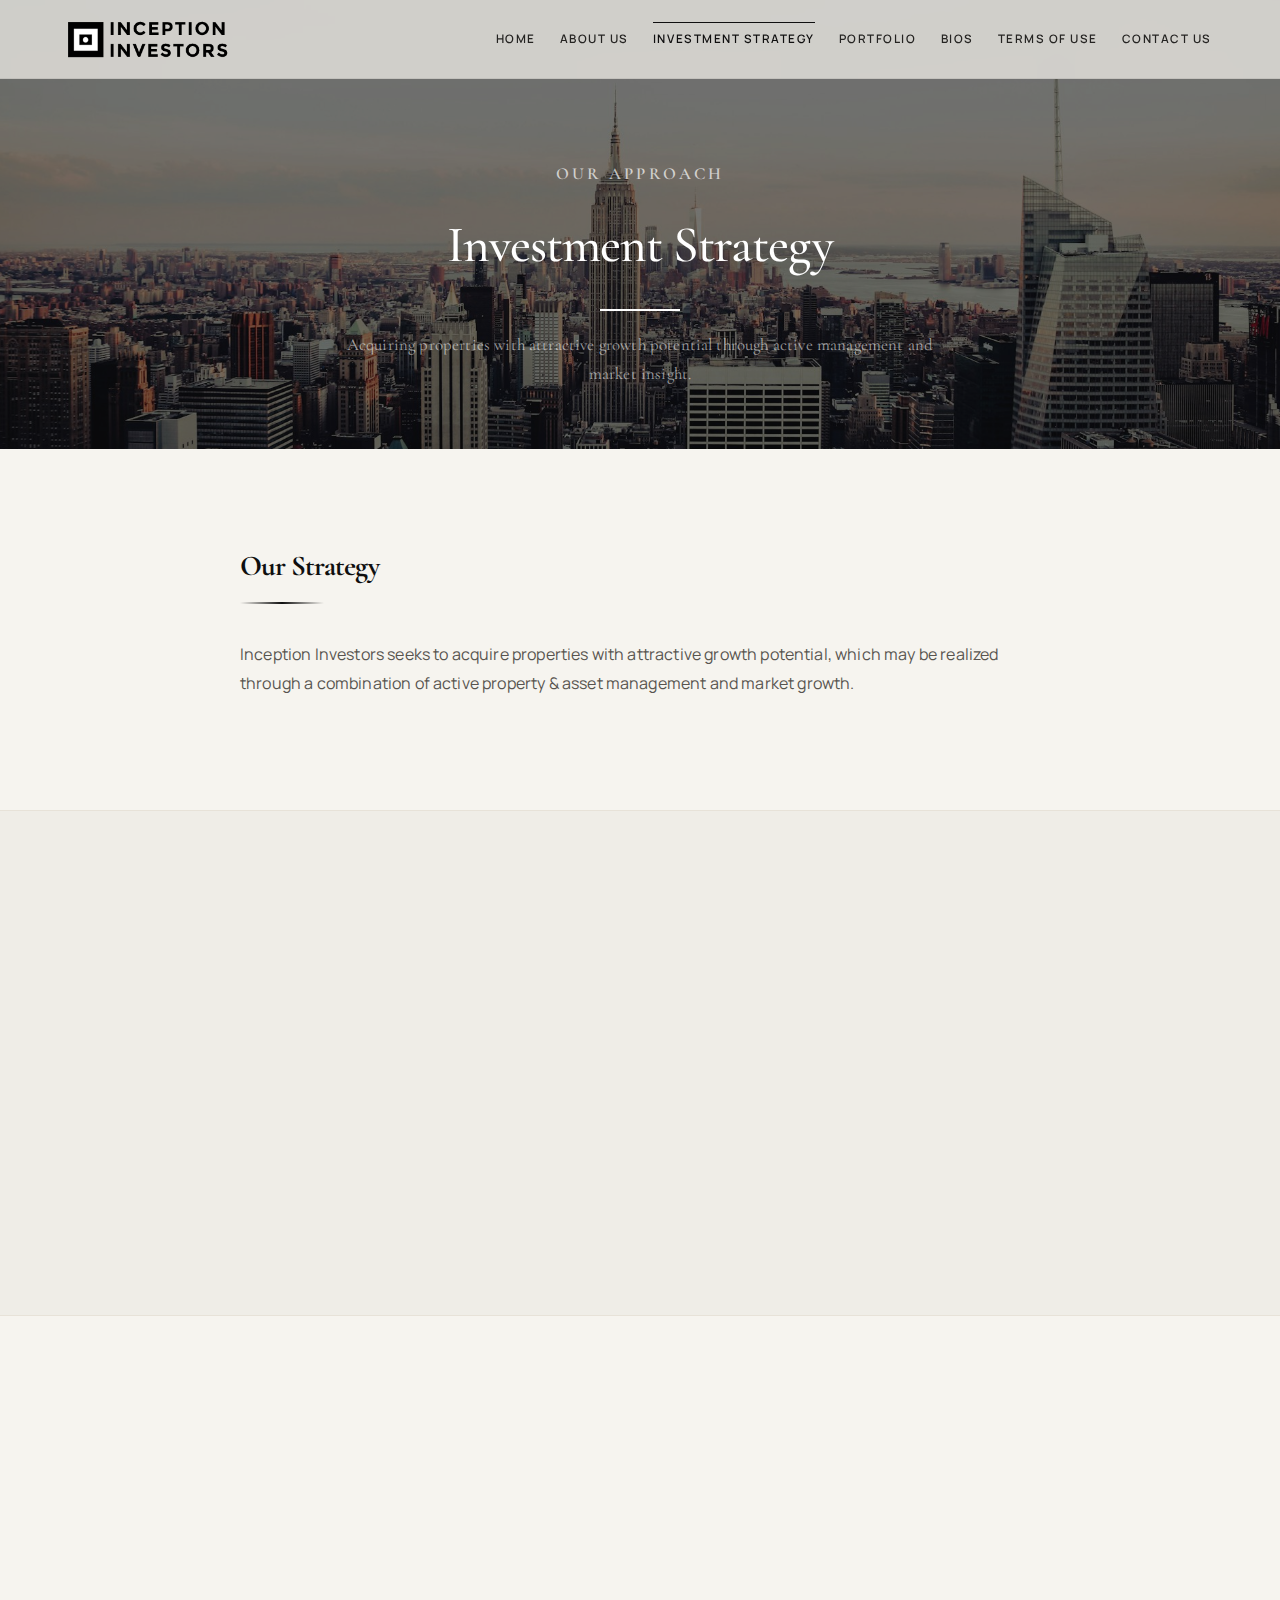
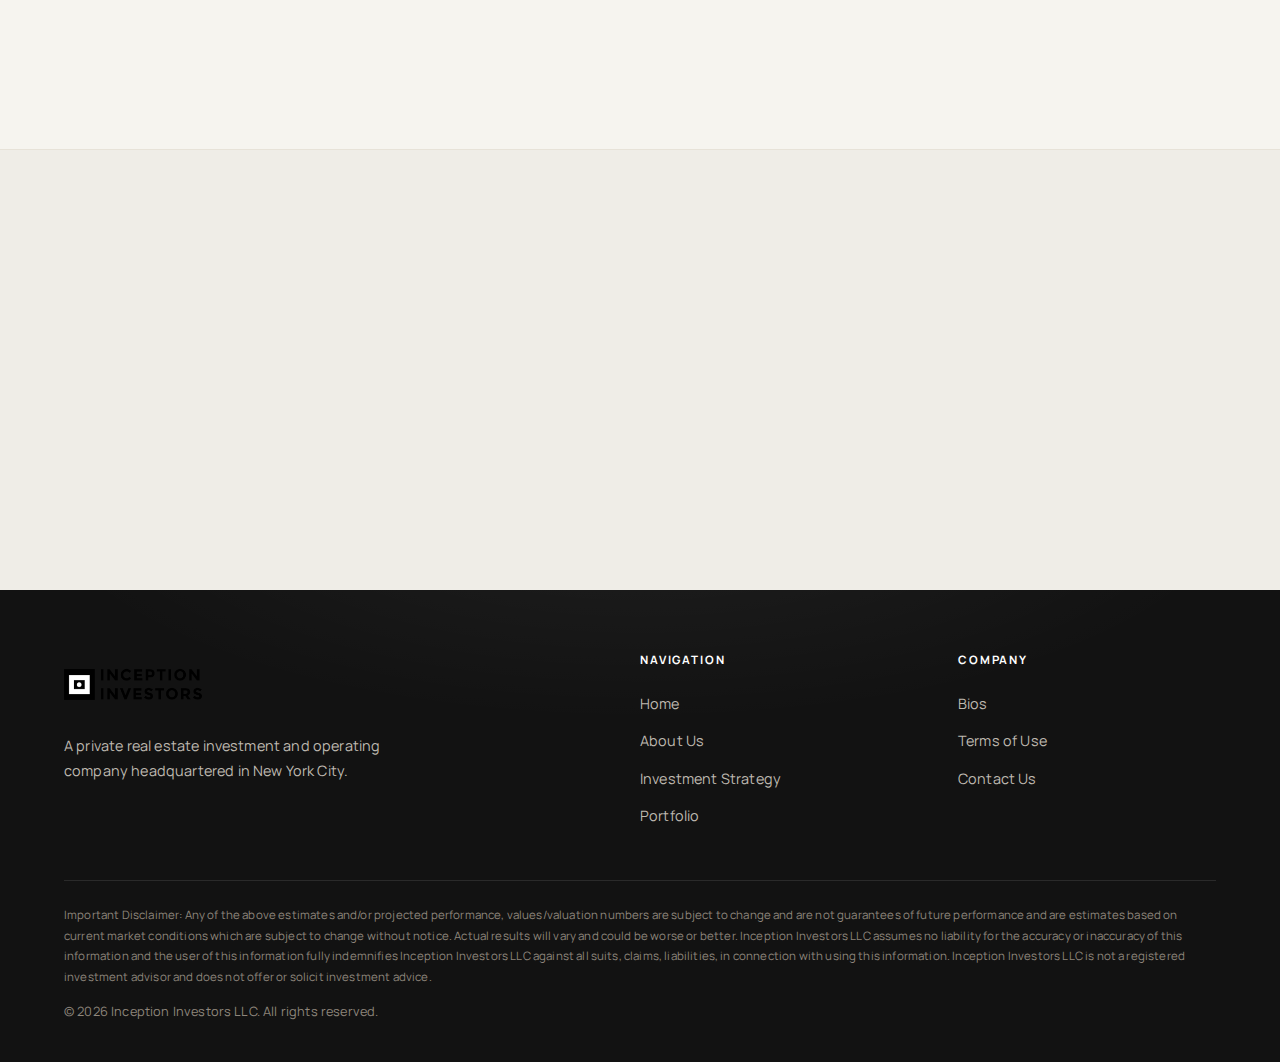
<file: strategy.html>
<!DOCTYPE html>
<html lang="en">
<head>
  <meta charset="UTF-8">
  <meta name="viewport" content="width=device-width, initial-scale=1.0">
  <title>Investment Strategy — Inception Investors</title>
  <link rel="stylesheet" href="css/style.css">
  <link rel="preconnect" href="https://fonts.googleapis.com">
  <link rel="preconnect" href="https://fonts.gstatic.com" crossorigin>
  <link href="https://fonts.googleapis.com/css2?family=Cormorant+Garamond:wght@400;500;600;700&family=Manrope:wght@400;500;600;700&display=swap" rel="stylesheet">
</head>
<body>

  <nav class="navbar" id="navbar">
    <div class="nav-container">
      <a href="index.html" class="nav-logo">
        <img src="images/logo.png" alt="Inception Investors" width="340" height="78">
      </a>
      <button class="nav-toggle" id="navToggle" aria-label="Toggle navigation">
        <span></span><span></span><span></span>
      </button>
      <ul class="nav-links" id="navLinks">
        <li><a href="index.html">Home</a></li>
        <li><a href="about.html">About Us</a></li>
        <li><a href="strategy.html" class="active">Investment Strategy</a></li>
        <li><a href="portfolio.html">Portfolio</a></li>
        <li><a href="bios.html">Bios</a></li>
        <li><a href="terms.html">Terms of Use</a></li>
        <li><a href="contact.html">Contact Us</a></li>
      </ul>
    </div>
  </nav>

  <div class="page-header">
    <div class="hero-bg" style="background-image: url('images/nyc-skyline.jpg'); background-size: cover; background-position: center;"></div>
    <div class="container">
      <p class="hero-eyebrow">Our Approach</p>
      <h1>Investment Strategy</h1>
      <div class="hero-divider"></div>
      <p>Acquiring properties with attractive growth potential through active management and market insight.</p>
    </div>
  </div>

  <section class="content-section">
    <div class="container">
      <div class="content-block" data-animate>
        <h2>Our Strategy</h2>
        <div class="gold-rule"></div>
        <p>Inception Investors seeks to acquire properties with attractive growth potential, which may be realized through a combination of active property &amp; asset management and market growth.</p>
      </div>
    </div>
  </section>

  <section class="content-section alt-bg">
    <div class="container">
      <div class="strategy-highlights">
        <div class="strategy-card" data-animate>
          <h4>Rapidly Improving Tri-State Markets</h4>
          <ul class="content-block">
            <li>High population density</li>
            <li>Strong market growth fundamentals</li>
            <li>Area is "changing" — significant upside potential</li>
          </ul>
        </div>
        <div class="strategy-card" data-animate>
          <h4>Demographic Trends</h4>
          <ul class="content-block">
            <li>Increased preference for urban living by baby boomers and Millennials / young professionals</li>
            <li>Proximity to transit and places of employment</li>
            <li>Post-housing crisis preference for renting, especially among these demographic groups</li>
          </ul>
        </div>
      </div>
    </div>
  </section>

  <section class="content-section">
    <div class="container">
      <div class="content-block" data-animate>
        <h2>Targeted Investment Types</h2>
        <div class="gold-rule"></div>
        <p>We focus our capital and expertise on a specific subset of the real estate market where we have the deepest experience and strongest competitive advantages.</p>
        <div class="targets-grid">
          <span class="target-tag">Multifamily</span>
          <span class="target-tag">Class-B</span>
          <span class="target-tag">Tri-State Area</span>
          <span class="target-tag">Cash Flowing</span>
          <span class="target-tag">Core Plus / Value-Add</span>
        </div>
      </div>
    </div>
  </section>

  <section class="section section-cta">
    <div class="container text-center">
      <h2 class="section-title" data-animate>Explore Our Portfolio</h2>
      <div class="gold-rule center" data-animate></div>
      <p class="lead" data-animate>See our strategy in action across our portfolio of investments.</p>
      <div class="cta-buttons" data-animate>
        <a href="portfolio.html" class="btn btn-primary">View Portfolio</a>
        <a href="contact.html" class="btn btn-outline">Get in Touch</a>
      </div>
    </div>
  </section>

  <footer class="footer">
    <div class="container">
      <div class="footer-grid">
        <div class="footer-brand">
          <a href="index.html" class="nav-logo">
            <img src="images/logo.png" alt="Inception Investors" width="340" height="78">
          </a>
          <p>A private real estate investment and operating company headquartered in New York City.</p>
        </div>
        <div class="footer-links">
          <h4>Navigation</h4>
          <ul>
            <li><a href="index.html">Home</a></li>
            <li><a href="about.html">About Us</a></li>
            <li><a href="strategy.html">Investment Strategy</a></li>
            <li><a href="portfolio.html">Portfolio</a></li>
          </ul>
        </div>
        <div class="footer-links">
          <h4>Company</h4>
          <ul>
            <li><a href="bios.html">Bios</a></li>
            <li><a href="terms.html">Terms of Use</a></li>
            <li><a href="contact.html">Contact Us</a></li>
          </ul>
        </div>
      </div>
      <div class="footer-bottom">
        <p class="disclaimer">Important Disclaimer: Any of the above estimates and/or projected performance, values/valuation numbers are subject to change and are not guarantees of future performance and are estimates based on current market conditions which are subject to change without notice. Actual results will vary and could be worse or better. Inception Investors LLC assumes no liability for the accuracy or inaccuracy of this information and the user of this information fully indemnifies Inception Investors LLC against all suits, claims, liabilities, in connection with using this information. Inception Investors LLC is not a registered investment advisor and does not offer or solicit investment advice.</p>
        <p class="copyright">&copy; 2026 Inception Investors LLC. All rights reserved.</p>
      </div>
    </div>
  </footer>

  <script src="js/main.js"></script>
</body>
</html>
</file>
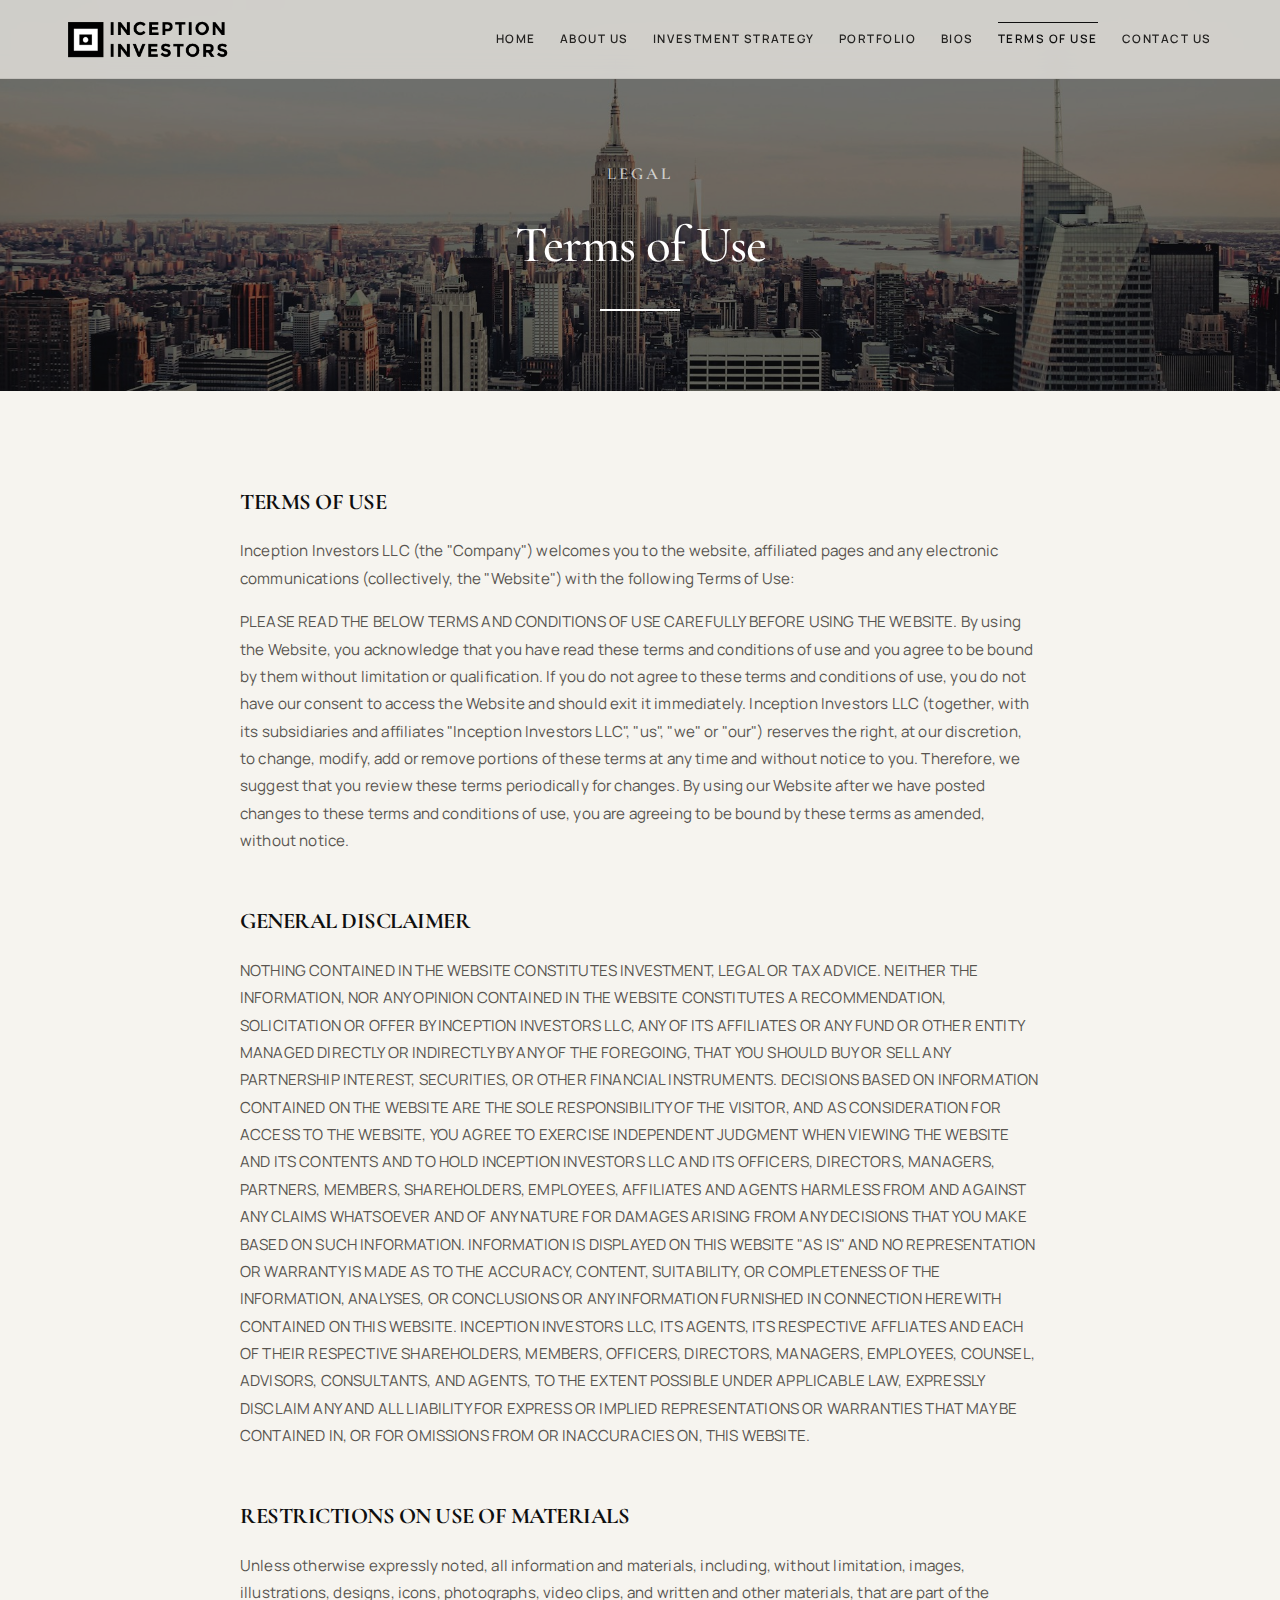
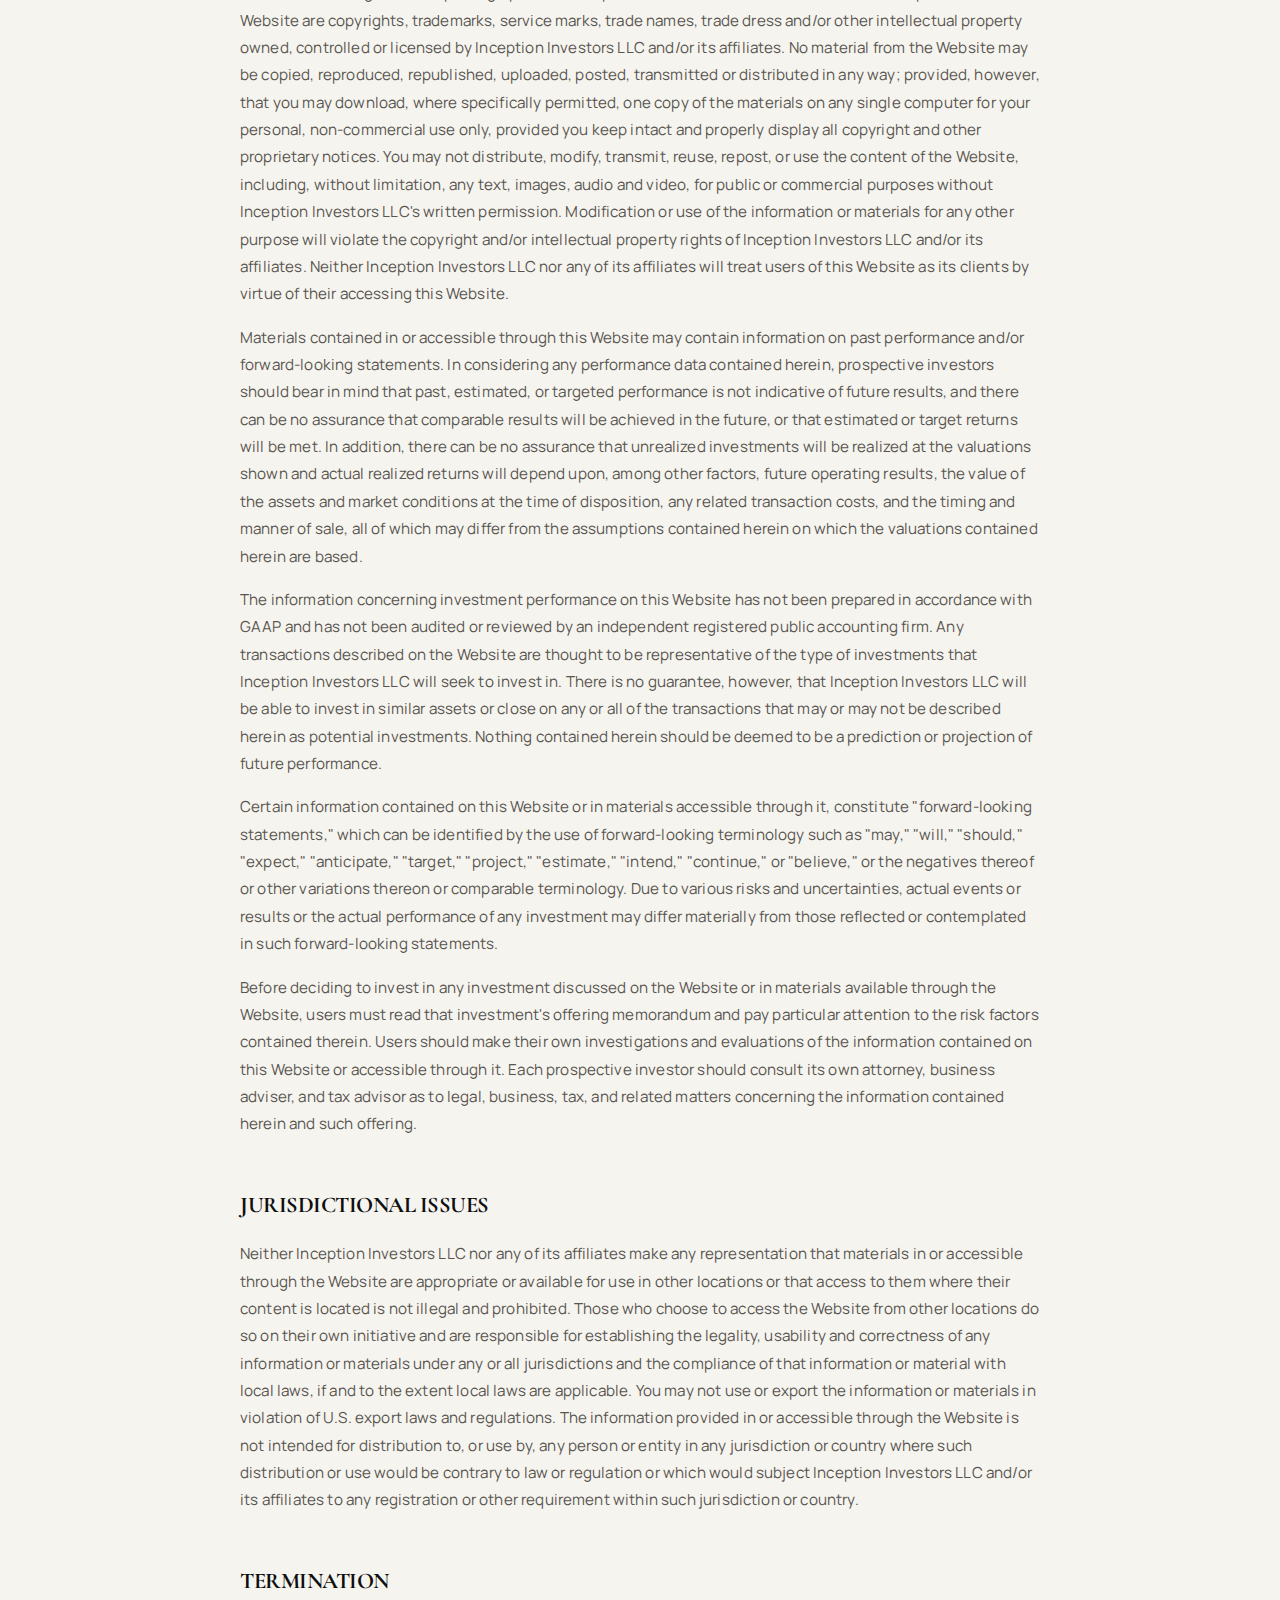
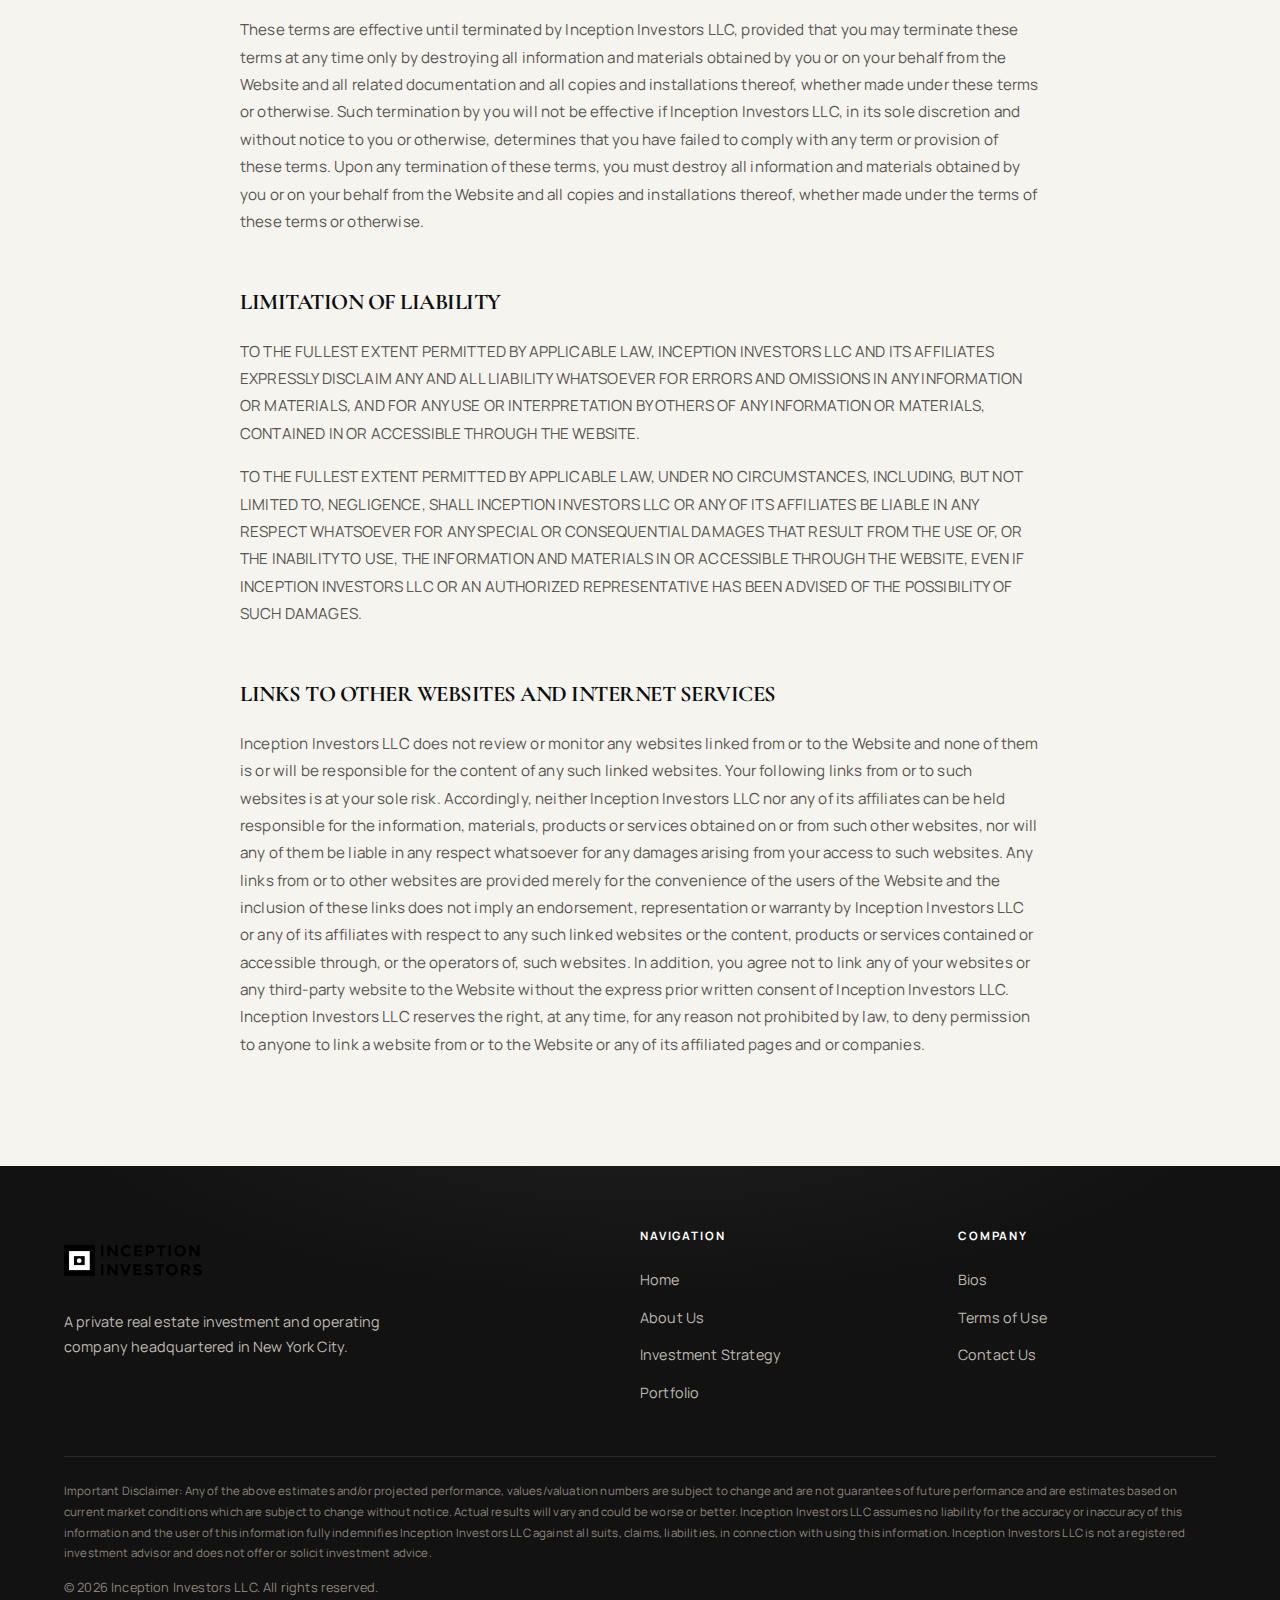
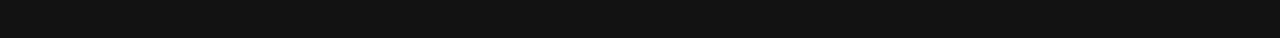
<file: terms.html>
<!DOCTYPE html>
<html lang="en">
<head>
  <meta charset="UTF-8">
  <meta name="viewport" content="width=device-width, initial-scale=1.0">
  <title>Terms of Use — Inception Investors</title>
  <link rel="stylesheet" href="css/style.css">
  <link rel="preconnect" href="https://fonts.googleapis.com">
  <link rel="preconnect" href="https://fonts.gstatic.com" crossorigin>
  <link href="https://fonts.googleapis.com/css2?family=Cormorant+Garamond:wght@400;500;600;700&family=Manrope:wght@400;500;600;700&display=swap" rel="stylesheet">
</head>
<body>

  <nav class="navbar" id="navbar">
    <div class="nav-container">
      <a href="index.html" class="nav-logo">
        <img src="images/logo.png" alt="Inception Investors" width="340" height="78">
      </a>
      <button class="nav-toggle" id="navToggle" aria-label="Toggle navigation">
        <span></span><span></span><span></span>
      </button>
      <ul class="nav-links" id="navLinks">
        <li><a href="index.html">Home</a></li>
        <li><a href="about.html">About Us</a></li>
        <li><a href="strategy.html">Investment Strategy</a></li>
        <li><a href="portfolio.html">Portfolio</a></li>
        <li><a href="bios.html">Bios</a></li>
        <li><a href="terms.html" class="active">Terms of Use</a></li>
        <li><a href="contact.html">Contact Us</a></li>
      </ul>
    </div>
  </nav>

  <div class="page-header">
    <div class="hero-bg" style="background-image: url('images/nyc-skyline.jpg'); background-size: cover; background-position: center;"></div>
    <div class="container">
      <p class="hero-eyebrow">Legal</p>
      <h1>Terms of Use</h1>
      <div class="hero-divider"></div>
    </div>
  </div>

  <section class="content-section">
    <div class="container">
      <div class="terms-content">
        <h2>TERMS OF USE</h2>
        <p>Inception Investors LLC (the "Company") welcomes you to the website, affiliated pages and any electronic communications (collectively, the "Website") with the following Terms of Use:</p>
        <p>PLEASE READ THE BELOW TERMS AND CONDITIONS OF USE CAREFULLY BEFORE USING THE WEBSITE. By using the Website, you acknowledge that you have read these terms and conditions of use and you agree to be bound by them without limitation or qualification. If you do not agree to these terms and conditions of use, you do not have our consent to access the Website and should exit it immediately. Inception Investors LLC (together, with its subsidiaries and affiliates "Inception Investors LLC", "us", "we" or "our") reserves the right, at our discretion, to change, modify, add or remove portions of these terms at any time and without notice to you. Therefore, we suggest that you review these terms periodically for changes. By using our Website after we have posted changes to these terms and conditions of use, you are agreeing to be bound by these terms as amended, without notice.</p>

        <h2>GENERAL DISCLAIMER</h2>
        <p>NOTHING CONTAINED IN THE WEBSITE CONSTITUTES INVESTMENT, LEGAL OR TAX ADVICE. NEITHER THE INFORMATION, NOR ANY OPINION CONTAINED IN THE WEBSITE CONSTITUTES A RECOMMENDATION, SOLICITATION OR OFFER BY INCEPTION INVESTORS LLC, ANY OF ITS AFFILIATES OR ANY FUND OR OTHER ENTITY MANAGED DIRECTLY OR INDIRECTLY BY ANY OF THE FOREGOING, THAT YOU SHOULD BUY OR SELL ANY PARTNERSHIP INTEREST, SECURITIES, OR OTHER FINANCIAL INSTRUMENTS. DECISIONS BASED ON INFORMATION CONTAINED ON THE WEBSITE ARE THE SOLE RESPONSIBILITY OF THE VISITOR, AND AS CONSIDERATION FOR ACCESS TO THE WEBSITE, YOU AGREE TO EXERCISE INDEPENDENT JUDGMENT WHEN VIEWING THE WEBSITE AND ITS CONTENTS AND TO HOLD INCEPTION INVESTORS LLC AND ITS OFFICERS, DIRECTORS, MANAGERS, PARTNERS, MEMBERS, SHAREHOLDERS, EMPLOYEES, AFFILIATES AND AGENTS HARMLESS FROM AND AGAINST ANY CLAIMS WHATSOEVER AND OF ANY NATURE FOR DAMAGES ARISING FROM ANY DECISIONS THAT YOU MAKE BASED ON SUCH INFORMATION. INFORMATION IS DISPLAYED ON THIS WEBSITE "AS IS" AND NO REPRESENTATION OR WARRANTY IS MADE AS TO THE ACCURACY, CONTENT, SUITABILITY, OR COMPLETENESS OF THE INFORMATION, ANALYSES, OR CONCLUSIONS OR ANY INFORMATION FURNISHED IN CONNECTION HEREWITH CONTAINED ON THIS WEBSITE. INCEPTION INVESTORS LLC, ITS AGENTS, ITS RESPECTIVE AFFLIATES AND EACH OF THEIR RESPECTIVE SHAREHOLDERS, MEMBERS, OFFICERS, DIRECTORS, MANAGERS, EMPLOYEES, COUNSEL, ADVISORS, CONSULTANTS, AND AGENTS, TO THE EXTENT POSSIBLE UNDER APPLICABLE LAW, EXPRESSLY DISCLAIM ANY AND ALL LIABILITY FOR EXPRESS OR IMPLIED REPRESENTATIONS OR WARRANTIES THAT MAY BE CONTAINED IN, OR FOR OMISSIONS FROM OR INACCURACIES ON, THIS WEBSITE.</p>

        <h2>RESTRICTIONS ON USE OF MATERIALS</h2>
        <p>Unless otherwise expressly noted, all information and materials, including, without limitation, images, illustrations, designs, icons, photographs, video clips, and written and other materials, that are part of the Website are copyrights, trademarks, service marks, trade names, trade dress and/or other intellectual property owned, controlled or licensed by Inception Investors LLC and/or its affiliates. No material from the Website may be copied, reproduced, republished, uploaded, posted, transmitted or distributed in any way; provided, however, that you may download, where specifically permitted, one copy of the materials on any single computer for your personal, non-commercial use only, provided you keep intact and properly display all copyright and other proprietary notices. You may not distribute, modify, transmit, reuse, repost, or use the content of the Website, including, without limitation, any text, images, audio and video, for public or commercial purposes without Inception Investors LLC's written permission. Modification or use of the information or materials for any other purpose will violate the copyright and/or intellectual property rights of Inception Investors LLC and/or its affiliates. Neither Inception Investors LLC nor any of its affiliates will treat users of this Website as its clients by virtue of their accessing this Website.</p>
        <p>Materials contained in or accessible through this Website may contain information on past performance and/or forward-looking statements. In considering any performance data contained herein, prospective investors should bear in mind that past, estimated, or targeted performance is not indicative of future results, and there can be no assurance that comparable results will be achieved in the future, or that estimated or target returns will be met. In addition, there can be no assurance that unrealized investments will be realized at the valuations shown and actual realized returns will depend upon, among other factors, future operating results, the value of the assets and market conditions at the time of disposition, any related transaction costs, and the timing and manner of sale, all of which may differ from the assumptions contained herein on which the valuations contained herein are based.</p>
        <p>The information concerning investment performance on this Website has not been prepared in accordance with GAAP and has not been audited or reviewed by an independent registered public accounting firm. Any transactions described on the Website are thought to be representative of the type of investments that Inception Investors LLC will seek to invest in. There is no guarantee, however, that Inception Investors LLC will be able to invest in similar assets or close on any or all of the transactions that may or may not be described herein as potential investments. Nothing contained herein should be deemed to be a prediction or projection of future performance.</p>
        <p>Certain information contained on this Website or in materials accessible through it, constitute "forward-looking statements," which can be identified by the use of forward-looking terminology such as "may," "will," "should," "expect," "anticipate," "target," "project," "estimate," "intend," "continue," or "believe," or the negatives thereof or other variations thereon or comparable terminology. Due to various risks and uncertainties, actual events or results or the actual performance of any investment may differ materially from those reflected or contemplated in such forward-looking statements.</p>
        <p>Before deciding to invest in any investment discussed on the Website or in materials available through the Website, users must read that investment's offering memorandum and pay particular attention to the risk factors contained therein. Users should make their own investigations and evaluations of the information contained on this Website or accessible through it. Each prospective investor should consult its own attorney, business adviser, and tax advisor as to legal, business, tax, and related matters concerning the information contained herein and such offering.</p>

        <h2>JURISDICTIONAL ISSUES</h2>
        <p>Neither Inception Investors LLC nor any of its affiliates make any representation that materials in or accessible through the Website are appropriate or available for use in other locations or that access to them where their content is located is not illegal and prohibited. Those who choose to access the Website from other locations do so on their own initiative and are responsible for establishing the legality, usability and correctness of any information or materials under any or all jurisdictions and the compliance of that information or material with local laws, if and to the extent local laws are applicable. You may not use or export the information or materials in violation of U.S. export laws and regulations. The information provided in or accessible through the Website is not intended for distribution to, or use by, any person or entity in any jurisdiction or country where such distribution or use would be contrary to law or regulation or which would subject Inception Investors LLC and/or its affiliates to any registration or other requirement within such jurisdiction or country.</p>

        <h2>TERMINATION</h2>
        <p>These terms are effective until terminated by Inception Investors LLC, provided that you may terminate these terms at any time only by destroying all information and materials obtained by you or on your behalf from the Website and all related documentation and all copies and installations thereof, whether made under these terms or otherwise. Such termination by you will not be effective if Inception Investors LLC, in its sole discretion and without notice to you or otherwise, determines that you have failed to comply with any term or provision of these terms. Upon any termination of these terms, you must destroy all information and materials obtained by you or on your behalf from the Website and all copies and installations thereof, whether made under the terms of these terms or otherwise.</p>

        <h2>LIMITATION OF LIABILITY</h2>
        <p>TO THE FULLEST EXTENT PERMITTED BY APPLICABLE LAW, INCEPTION INVESTORS LLC AND ITS AFFILIATES EXPRESSLY DISCLAIM ANY AND ALL LIABILITY WHATSOEVER FOR ERRORS AND OMISSIONS IN ANY INFORMATION OR MATERIALS, AND FOR ANY USE OR INTERPRETATION BY OTHERS OF ANY INFORMATION OR MATERIALS, CONTAINED IN OR ACCESSIBLE THROUGH THE WEBSITE.</p>
        <p>TO THE FULLEST EXTENT PERMITTED BY APPLICABLE LAW, UNDER NO CIRCUMSTANCES, INCLUDING, BUT NOT LIMITED TO, NEGLIGENCE, SHALL INCEPTION INVESTORS LLC OR ANY OF ITS AFFILIATES BE LIABLE IN ANY RESPECT WHATSOEVER FOR ANY SPECIAL OR CONSEQUENTIAL DAMAGES THAT RESULT FROM THE USE OF, OR THE INABILITY TO USE, THE INFORMATION AND MATERIALS IN OR ACCESSIBLE THROUGH THE WEBSITE, EVEN IF INCEPTION INVESTORS LLC OR AN AUTHORIZED REPRESENTATIVE HAS BEEN ADVISED OF THE POSSIBILITY OF SUCH DAMAGES.</p>

        <h2>LINKS TO OTHER WEBSITES AND INTERNET SERVICES</h2>
        <p>Inception Investors LLC does not review or monitor any websites linked from or to the Website and none of them is or will be responsible for the content of any such linked websites. Your following links from or to such websites is at your sole risk. Accordingly, neither Inception Investors LLC nor any of its affiliates can be held responsible for the information, materials, products or services obtained on or from such other websites, nor will any of them be liable in any respect whatsoever for any damages arising from your access to such websites. Any links from or to other websites are provided merely for the convenience of the users of the Website and the inclusion of these links does not imply an endorsement, representation or warranty by Inception Investors LLC or any of its affiliates with respect to any such linked websites or the content, products or services contained or accessible through, or the operators of, such websites. In addition, you agree not to link any of your websites or any third-party website to the Website without the express prior written consent of Inception Investors LLC. Inception Investors LLC reserves the right, at any time, for any reason not prohibited by law, to deny permission to anyone to link a website from or to the Website or any of its affiliated pages and or companies.</p>
      </div>
    </div>
  </section>

  <footer class="footer">
    <div class="container">
      <div class="footer-grid">
        <div class="footer-brand">
          <a href="index.html" class="nav-logo">
            <img src="images/logo.png" alt="Inception Investors" width="340" height="78">
          </a>
          <p>A private real estate investment and operating company headquartered in New York City.</p>
        </div>
        <div class="footer-links">
          <h4>Navigation</h4>
          <ul>
            <li><a href="index.html">Home</a></li>
            <li><a href="about.html">About Us</a></li>
            <li><a href="strategy.html">Investment Strategy</a></li>
            <li><a href="portfolio.html">Portfolio</a></li>
          </ul>
        </div>
        <div class="footer-links">
          <h4>Company</h4>
          <ul>
            <li><a href="bios.html">Bios</a></li>
            <li><a href="terms.html">Terms of Use</a></li>
            <li><a href="contact.html">Contact Us</a></li>
          </ul>
        </div>
      </div>
      <div class="footer-bottom">
        <p class="disclaimer">Important Disclaimer: Any of the above estimates and/or projected performance, values/valuation numbers are subject to change and are not guarantees of future performance and are estimates based on current market conditions which are subject to change without notice. Actual results will vary and could be worse or better. Inception Investors LLC assumes no liability for the accuracy or inaccuracy of this information and the user of this information fully indemnifies Inception Investors LLC against all suits, claims, liabilities, in connection with using this information. Inception Investors LLC is not a registered investment advisor and does not offer or solicit investment advice.</p>
        <p class="copyright">&copy; 2026 Inception Investors LLC. All rights reserved.</p>
      </div>
    </div>
  </footer>

  <script src="js/main.js"></script>
</body>
</html>
</file>
<file: css/style.css>
/* ===================================
   INCEPTION INVESTORS — STYLESHEET
   Refined Monochrome System
   =================================== */

:root {
  --color-bg: #f6f4ef;
  --color-bg-alt: #efede7;
  --color-bg-card: #fcfbf8;
  --color-bg-card-hover: #ffffff;
  --color-accent: #171717;
  --color-accent-light: #2b2b2b;
  --color-text: #252422;
  --color-text-muted: #58544f;
  --color-text-dim: #8c867e;
  --color-white: #ffffff;
  --color-black: #0f0f0f;
  --color-border: #d9d4cb;
  --color-border-subtle: #e7e2d8;

  --font-heading: 'Cormorant Garamond', Georgia, serif;
  --font-body: 'Manrope', -apple-system, BlinkMacSystemFont, sans-serif;
  --font-serif: 'Cormorant Garamond', Georgia, serif;

  --container-max: 1200px;
  --section-pad: 108px;
  --radius-card: 18px;
  --radius-pill: 999px;
  --shadow-soft: 0 12px 30px rgba(18, 18, 18, 0.06);
  --shadow-elevated: 0 20px 45px rgba(18, 18, 18, 0.1);
  --transition: 0.32s cubic-bezier(0.22, 0.61, 0.36, 1);
  --transition-slow: 0.65s cubic-bezier(0.22, 0.61, 0.36, 1);
}

*, *::before, *::after {
  margin: 0;
  padding: 0;
  box-sizing: border-box;
}

html {
  scroll-behavior: smooth;
  font-size: 16px;
}

body {
  font-family: var(--font-body);
  background: radial-gradient(1200px 500px at 20% -20%, #ffffff, transparent 70%), var(--color-bg);
  color: var(--color-text);
  line-height: 1.72;
  letter-spacing: 0.01em;
  -webkit-font-smoothing: antialiased;
  overflow-x: hidden;
}

a {
  color: var(--color-accent);
  text-decoration: none;
  transition: color var(--transition), opacity var(--transition);
}

a:hover {
  color: var(--color-black);
}

img {
  max-width: 100%;
  display: block;
}

.container {
  max-width: var(--container-max);
  margin: 0 auto;
  padding: 0 24px;
}

.text-center { text-align: center; }
.text-white { color: var(--color-white); }

/* ===================================
   TYPOGRAPHY
   =================================== */

.section-title {
  font-family: var(--font-heading);
  font-size: clamp(2rem, 3.8vw, 3.1rem);
  font-weight: 600;
  letter-spacing: -0.02em;
  line-height: 1.14;
  margin-bottom: 18px;
  color: var(--color-black);
}

.lead {
  font-family: var(--font-serif);
  font-size: 1.28rem;
  color: var(--color-text-muted);
  line-height: 1.58;
  max-width: 680px;
}

.text-center .lead {
  margin-left: auto;
  margin-right: auto;
}

.gold-rule {
  width: 84px;
  height: 2px;
  background: linear-gradient(90deg, transparent, var(--color-black), transparent);
  margin-bottom: 36px;
}

.gold-rule.center {
  margin-left: auto;
  margin-right: auto;
}

/* ===================================
   NAVBAR
   =================================== */

.navbar {
  position: fixed;
  top: 0;
  left: 0;
  right: 0;
  z-index: 1000;
  padding: 0;
  transition: all var(--transition);
  background: rgba(246, 244, 239, 0.72);
  border-bottom: 1px solid rgba(30, 30, 30, 0.08);
  backdrop-filter: blur(12px);
  -webkit-backdrop-filter: blur(12px);
}

.navbar.scrolled {
  background: rgba(246, 244, 239, 0.96);
  border-bottom-color: rgba(15, 15, 15, 0.12);
  box-shadow: 0 12px 30px rgba(15, 15, 15, 0.08);
}

.nav-container {
  max-width: var(--container-max);
  margin: 0 auto;
  padding: 0 28px;
  display: flex;
  align-items: center;
  justify-content: space-between;
}

.nav-logo {
  display: flex;
  align-items: center;
  gap: 12px;
  text-decoration: none;
  color: var(--color-black);
  padding: 14px 0;
}

.nav-logo img {
  height: 46px;
  width: auto;
}

.logo-mark {
  display: none;
}

.logo-text {
  display: none;
}

.nav-links {
  list-style: none;
  display: flex;
  gap: 24px;
  align-items: center;
}

.nav-links a {
  color: var(--color-text);
  font-family: var(--font-body);
  font-size: 0.73rem;
  font-weight: 600;
  letter-spacing: 0.13em;
  text-transform: uppercase;
  transition: color var(--transition), opacity var(--transition);
  position: relative;
  line-height: 78px;
}

.nav-links a:hover,
.nav-links a.active {
  color: var(--color-black);
}

.nav-links a::after {
  content: '';
  position: absolute;
  left: 0;
  right: 0;
  bottom: 24px;
  height: 1px;
  background: var(--color-black);
  transform: scaleX(0);
  transform-origin: right;
  transition: transform var(--transition);
}

.nav-links a:hover::after,
.nav-links a.active::after {
  transform: scaleX(1);
  transform-origin: left;
}

.nav-toggle {
  display: none;
  flex-direction: column;
  gap: 5px;
  background: none;
  border: none;
  cursor: pointer;
  padding: 4px;
}

.nav-toggle span {
  width: 24px;
  height: 1.5px;
  background: var(--color-black);
  transition: all var(--transition);
}

.nav-toggle.active span:nth-child(1) {
  transform: rotate(45deg) translate(4px, 5px);
}

.nav-toggle.active span:nth-child(2) {
  opacity: 0;
}

.nav-toggle.active span:nth-child(3) {
  transform: rotate(-45deg) translate(4px, -5px);
}

/* ===================================
   HERO
   =================================== */

.hero {
  position: relative;
  min-height: 100vh;
  display: flex;
  align-items: center;
  justify-content: center;
  background: #111111;
  overflow: hidden;
}

.hero-bg {
  position: absolute;
  inset: 0;
  background-image: url('../images/nyc-skyline.jpg');
  background-size: cover;
  background-position: center;
  opacity: 0.52;
  transform: scale(1.02);
}

.hero-overlay {
  position: absolute;
  inset: 0;
  background:
    radial-gradient(80% 60% at 50% 35%, rgba(255, 255, 255, 0.1), transparent 60%),
    linear-gradient(180deg, rgba(0,0,0,0.52) 5%, rgba(0,0,0,0.72) 100%);
  z-index: 1;
}

.hero-content {
  position: relative;
  z-index: 2;
  text-align: center;
  padding: 0 24px;
  animation: heroFadeIn 1.2s ease-out;
  max-width: 900px;
}

@keyframes heroFadeIn {
  from { opacity: 0; transform: translateY(30px); }
  to { opacity: 1; transform: translateY(0); }
}

.hero-eyebrow {
  font-family: var(--font-body);
  font-size: 0.72rem;
  font-weight: 600;
  letter-spacing: 0.18em;
  text-transform: uppercase;
  color: rgba(255, 255, 255, 0.82);
  margin-bottom: 24px;
}

.hero-title {
  font-family: var(--font-heading);
  font-size: clamp(2.8rem, 6.4vw, 6rem);
  font-weight: 500;
  line-height: 1.02;
  color: var(--color-white);
  margin-bottom: 26px;
  letter-spacing: -0.015em;
  text-wrap: balance;
}

.hero-title em {
  font-style: italic;
  font-family: var(--font-serif);
  font-weight: 400;
}

.hero-divider {
  width: 80px;
  height: 2px;
  background: var(--color-white);
  margin: 32px auto;
}

.hero-subtitle {
  font-family: var(--font-serif);
  font-size: 1.42rem;
  font-weight: 400;
  color: rgba(255,255,255,0.84);
  letter-spacing: 0.03em;
  margin-bottom: 56px;
}

.hero-scroll-indicator {
  position: absolute;
  bottom: 40px;
  left: 50%;
  transform: translateX(-50%);
  z-index: 2;
  display: flex;
  flex-direction: column;
  align-items: center;
  gap: 8px;
  animation: heroFadeIn 1.2s ease-out 0.6s both;
}

.hero-scroll-indicator span {
  font-size: 0.7rem;
  letter-spacing: 0.15em;
  text-transform: uppercase;
  color: rgba(255,255,255,0.5);
}

.scroll-line {
  width: 1px;
  height: 40px;
  background: linear-gradient(180deg, rgba(255,255,255,0.6), transparent);
  animation: scrollPulse 2s ease-in-out infinite;
}

@keyframes scrollPulse {
  0%, 100% { opacity: 0.3; transform: scaleY(0.5); }
  50% { opacity: 1; transform: scaleY(1); }
}

/* ===================================
   BUTTONS
   =================================== */

.btn {
  display: inline-block;
  padding: 13px 32px;
  font-family: var(--font-body);
  font-size: 0.74rem;
  font-weight: 600;
  letter-spacing: 0.14em;
  text-transform: uppercase;
  border: 1px solid transparent;
  border-radius: var(--radius-pill);
  cursor: pointer;
  transition: all var(--transition);
  text-decoration: none;
}

.btn-primary {
  background: var(--color-black);
  color: var(--color-white);
  border-color: var(--color-black);
}

.btn-primary:hover {
  background: var(--color-accent-light);
  color: var(--color-white);
  transform: translateY(-2px);
  box-shadow: var(--shadow-soft);
}

.btn-outline {
  background: rgba(255, 255, 255, 0.35);
  color: var(--color-black);
  border: 1px solid rgba(15, 15, 15, 0.45);
}

.btn-outline:hover {
  background: var(--color-black);
  color: var(--color-white);
  transform: translateY(-2px);
}

.btn-white {
  background: var(--color-white);
  color: var(--color-black);
  border-color: rgba(255, 255, 255, 0.9);
}

.btn-white:hover {
  background: rgba(255,255,255,0.95);
  color: var(--color-black);
  transform: translateY(-2px);
  box-shadow: 0 16px 36px rgba(0, 0, 0, 0.2);
}

.cta-buttons {
  display: flex;
  gap: 16px;
  justify-content: center;
  margin-top: 32px;
  flex-wrap: wrap;
}

/* ===================================
   SECTIONS
   =================================== */

.section {
  padding: var(--section-pad) 0;
  position: relative;
}

/* Intro */
.section-intro {
  background: var(--color-bg);
  border-bottom: 1px solid var(--color-border-subtle);
}

.intro-grid {
  display: grid;
  grid-template-columns: 1fr 1fr;
  gap: 80px;
  align-items: center;
}

.intro-text .lead {
  margin-top: 16px;
}

.image-placeholder {
  aspect-ratio: 4/3;
  background: linear-gradient(145deg, #ffffff, var(--color-bg-alt));
  border: 1px solid var(--color-border);
  border-radius: var(--radius-card);
  display: flex;
  align-items: center;
  justify-content: center;
  position: relative;
  overflow: hidden;
}

.placeholder-inner {
  display: flex;
  flex-direction: column;
  align-items: center;
  gap: 12px;
  color: var(--color-text-dim);
  font-size: 0.9rem;
  letter-spacing: 0.1em;
  text-transform: uppercase;
}

.placeholder-icon {
  font-size: 2rem;
  color: var(--color-text-dim);
  opacity: 0.4;
}

/* Pillars */
.section-pillars {
  background: linear-gradient(180deg, var(--color-bg-alt), #f3f1eb);
}

.pillars-grid {
  display: grid;
  grid-template-columns: repeat(4, 1fr);
  gap: 24px;
  margin-top: 60px;
}

.pillar-card {
  background: var(--color-bg);
  border: 1px solid var(--color-border);
  padding: 40px 28px;
  transition: all var(--transition);
  position: relative;
  overflow: hidden;
  border-radius: var(--radius-card);
}

.pillar-card::before {
  content: '';
  position: absolute;
  top: 0;
  left: 0;
  right: 0;
  height: 2px;
  background: var(--color-black);
  opacity: 0;
  transition: opacity var(--transition);
}

.pillar-card:hover {
  transform: translateY(-6px);
  box-shadow: var(--shadow-soft);
}

.pillar-card:hover::before {
  opacity: 1;
}

.pillar-number {
  font-family: var(--font-heading);
  font-size: 2.5rem;
  font-weight: 700;
  color: var(--color-text-dim);
  opacity: 0.3;
  margin-bottom: 20px;
  line-height: 1;
}

.pillar-card h3 {
  font-family: var(--font-heading);
  font-size: 1.1rem;
  font-weight: 700;
  color: var(--color-black);
  margin-bottom: 12px;
  letter-spacing: -0.5px;
}

.pillar-card p {
  font-size: 0.92rem;
  color: var(--color-text-muted);
  line-height: 1.7;
}

/* Results */
.section-results {
  background:
    radial-gradient(70% 90% at 50% 20%, rgba(255,255,255,0.12), transparent 65%),
    #121212;
  position: relative;
  overflow: hidden;
}

.results-overlay {
  position: absolute;
  inset: 0;
  background: linear-gradient(180deg, rgba(255,255,255,0.03), transparent 30%);
  pointer-events: none;
}

.section-results .container {
  position: relative;
  z-index: 1;
}

.section-results .section-title {
  color: var(--color-white);
}

.results-lead {
  font-family: var(--font-serif);
  font-size: 1.15rem;
  color: rgba(255,255,255,0.7);
  margin-bottom: 60px;
  max-width: 700px;
  margin-left: auto;
  margin-right: auto;
}

.results-lead strong {
  color: var(--color-white);
  font-weight: 700;
}

.stats-grid {
  display: grid;
  grid-template-columns: repeat(3, 1fr);
  gap: 40px;
  max-width: 900px;
  margin: 0 auto;
}

.stat-card {
  text-align: center;
  padding: 40px 20px;
  border: 1px solid rgba(255,255,255,0.18);
  border-radius: var(--radius-card);
  background: rgba(255, 255, 255, 0.03);
  backdrop-filter: blur(2px);
}

.stat-card:hover {
  transform: translateY(-4px);
  border-color: rgba(255,255,255,0.28);
}

.stat-number {
  font-family: var(--font-heading);
  font-size: 4rem;
  font-weight: 700;
  color: var(--color-white);
  line-height: 1;
  display: inline;
}

.stat-suffix {
  font-family: var(--font-heading);
  font-size: 1.8rem;
  font-weight: 700;
  color: var(--color-white);
  display: inline;
}

.stat-label {
  font-size: 0.85rem;
  letter-spacing: 0.1em;
  text-transform: uppercase;
  color: rgba(255,255,255,0.5);
  margin-top: 12px;
}

/* CTA */
.section-cta {
  background: var(--color-bg-alt);
  border-top: 1px solid var(--color-border-subtle);
}

/* Dark CTA */
.section-cta-dark {
  background: var(--color-black);
}

.section-cta-dark .section-title {
  color: var(--color-white);
}

.section-cta-dark .lead {
  color: rgba(255,255,255,0.7);
}

/* ===================================
   PAGE HEADER (for inner pages)
   =================================== */

.page-header {
  padding: 160px 0 60px;
  background: #111111;
  position: relative;
  text-align: center;
  overflow: hidden;
}

.page-header .hero-bg {
  opacity: 0.42;
  transform: scale(1.02);
}

.page-header .container {
  position: relative;
  z-index: 1;
}

.page-header .hero-eyebrow {
  margin-bottom: 12px;
  color: rgba(255,255,255,0.7);
}

.page-header h1 {
  font-family: var(--font-heading);
  font-size: clamp(2.3rem, 4vw, 4rem);
  font-weight: 500;
  color: var(--color-white);
  margin-bottom: 16px;
  letter-spacing: -1px;
}

.page-header .hero-divider {
  margin: 20px auto;
}

.page-header p {
  font-family: var(--font-serif);
  font-size: 1.05rem;
  color: rgba(255,255,255,0.6);
  max-width: 600px;
  margin: 0 auto;
}

/* ===================================
   CONTENT SECTIONS (inner pages)
   =================================== */

.content-section {
  padding: 92px 0;
}

.content-section + .content-section {
  border-top: 1px solid var(--color-border-subtle);
}

.content-section.alt-bg {
  background: var(--color-bg-alt);
}

.content-block {
  max-width: 800px;
  margin: 0 auto;
}

.content-block h2 {
  font-family: var(--font-heading);
  font-size: 1.8rem;
  font-weight: 700;
  color: var(--color-black);
  margin-bottom: 12px;
  letter-spacing: -1px;
}

.content-block h3 {
  font-family: var(--font-heading);
  font-size: 1.3rem;
  font-weight: 700;
  color: var(--color-black);
  margin-bottom: 12px;
  margin-top: 40px;
}

.content-block p {
  color: var(--color-text-muted);
  margin-bottom: 20px;
  line-height: 1.8;
}

.content-block ul {
  list-style: none;
  padding: 0;
  margin-bottom: 24px;
}

.content-block ul li {
  position: relative;
  padding-left: 24px;
  margin-bottom: 10px;
  color: var(--color-text-muted);
  line-height: 1.7;
}

.content-block ul li::before {
  content: '';
  position: absolute;
  left: 0;
  top: 10px;
  width: 8px;
  height: 1px;
  background: var(--color-black);
}

/* Strategy highlight cards */
.strategy-highlights {
  display: grid;
  grid-template-columns: repeat(2, 1fr);
  gap: 24px;
  margin: 40px 0;
}

.strategy-card {
  background: var(--color-bg);
  border: 1px solid var(--color-border);
  padding: 32px;
  transition: all var(--transition);
  border-radius: var(--radius-card);
}

.strategy-card:hover {
  transform: translateY(-4px);
  box-shadow: var(--shadow-soft);
}

.strategy-card h4 {
  font-family: var(--font-heading);
  font-size: 1rem;
  font-weight: 700;
  color: var(--color-black);
  margin-bottom: 16px;
  letter-spacing: 1px;
}

.strategy-card ul li {
  font-size: 0.95rem;
}

/* Investment targets grid */
.targets-grid {
  display: flex;
  flex-wrap: wrap;
  gap: 12px;
  margin: 24px 0;
}

.target-tag {
  padding: 11px 22px;
  background: var(--color-bg-alt);
  border: 1px solid var(--color-border);
  font-family: var(--font-body);
  font-size: 0.72rem;
  font-weight: 600;
  color: var(--color-black);
  letter-spacing: 0.04em;
  text-transform: uppercase;
}

/* Team / Bios */
.team-grid {
  display: grid;
  grid-template-columns: 1fr;
  gap: 32px;
  margin-top: 40px;
  max-width: 800px;
  margin-left: auto;
  margin-right: auto;
}

.team-card {
  background: var(--color-bg);
  border: 1px solid var(--color-border);
  overflow: hidden;
  transition: all var(--transition);
  border-radius: var(--radius-card);
}

.team-card:hover {
  box-shadow: var(--shadow-soft);
}

.team-info {
  padding: 28px;
}

.team-info h3 {
  font-family: var(--font-heading);
  font-size: 1.4rem;
  font-weight: 700;
  color: var(--color-black);
  margin-bottom: 4px;
}

.team-info .team-title {
  font-family: var(--font-heading);
  font-size: 0.8rem;
  color: var(--color-text-dim);
  letter-spacing: 0.08em;
  text-transform: uppercase;
  margin-bottom: 16px;
}

.team-info p {
  font-size: 0.92rem;
  color: var(--color-text-muted);
  line-height: 1.8;
}

/* Portfolio */
.portfolio-grid {
  display: grid;
  grid-template-columns: repeat(2, 1fr);
  gap: 24px;
  margin-top: 40px;
}

.portfolio-card {
  background: var(--color-bg);
  border: 1px solid var(--color-border);
  overflow: hidden;
  transition: all var(--transition);
  border-radius: var(--radius-card);
}

.portfolio-card:hover {
  box-shadow: var(--shadow-soft);
  transform: translateY(-4px);
}

.portfolio-image {
  aspect-ratio: 16/10;
  overflow: hidden;
}

.portfolio-image iframe {
  width: 100%;
  height: 100%;
  border: 0;
}

.portfolio-details {
  padding: 28px;
}

.portfolio-details h3 {
  font-family: var(--font-heading);
  font-size: 1.2rem;
  font-weight: 700;
  color: var(--color-black);
  margin-bottom: 8px;
}

.portfolio-details .portfolio-type {
  font-family: var(--font-heading);
  font-size: 0.75rem;
  color: var(--color-text-dim);
  letter-spacing: 0.08em;
  text-transform: uppercase;
  margin-bottom: 12px;
}

.portfolio-details p {
  font-size: 0.92rem;
  color: var(--color-text-muted);
  line-height: 1.7;
}

.portfolio-stats {
  display: flex;
  gap: 24px;
  margin-top: 16px;
  padding-top: 16px;
  border-top: 1px solid var(--color-border-subtle);
}

.portfolio-stat {
  display: flex;
  flex-direction: column;
}

.portfolio-stat span:first-child {
  font-size: 0.7rem;
  color: var(--color-text-dim);
  text-transform: uppercase;
  letter-spacing: 0.08em;
}

.portfolio-stat span:last-child {
  font-family: var(--font-heading);
  font-size: 1rem;
  font-weight: 700;
  color: var(--color-black);
}

/* Contact */
.contact-grid {
  display: grid;
  grid-template-columns: 1fr 1fr;
  gap: 60px;
  margin-top: 40px;
}

.contact-info h3 {
  font-family: var(--font-heading);
  font-size: 1.2rem;
  font-weight: 700;
  color: var(--color-black);
  margin-bottom: 24px;
}

.contact-item {
  display: flex;
  gap: 16px;
  margin-bottom: 24px;
  align-items: flex-start;
}

.contact-icon {
  width: 44px;
  height: 44px;
  background: linear-gradient(145deg, #ffffff, var(--color-bg-alt));
  border: 1px solid var(--color-border);
  border-radius: 12px;
  display: flex;
  align-items: center;
  justify-content: center;
  flex-shrink: 0;
  color: var(--color-black);
  font-size: 1rem;
}

.contact-item-text {
  display: flex;
  flex-direction: column;
}

.contact-item-text span:first-child {
  font-family: var(--font-heading);
  font-size: 0.7rem;
  font-weight: 600;
  color: var(--color-text-dim);
  text-transform: uppercase;
  letter-spacing: 0.08em;
  margin-bottom: 4px;
}

.contact-item-text span:last-child {
  color: var(--color-text);
  font-size: 0.95rem;
}

.contact-form {
  display: flex;
  flex-direction: column;
  gap: 20px;
}

.form-group {
  display: flex;
  flex-direction: column;
  gap: 8px;
}

.form-group label {
  font-family: var(--font-heading);
  font-size: 0.75rem;
  font-weight: 600;
  color: var(--color-text-dim);
  text-transform: uppercase;
  letter-spacing: 0.06em;
}

.form-group input,
.form-group textarea {
  background: #fbfaf7;
  border: 1px solid var(--color-border);
  color: var(--color-text);
  padding: 14px 16px;
  font-family: var(--font-body);
  font-size: 0.95rem;
  transition: border-color var(--transition);
  outline: none;
}

.form-group input:focus,
.form-group textarea:focus {
  border-color: var(--color-black);
  box-shadow: 0 0 0 3px rgba(15, 15, 15, 0.08);
}

.form-group textarea {
  min-height: 140px;
  resize: vertical;
}

.form-row {
  display: grid;
  grid-template-columns: 1fr 1fr;
  gap: 20px;
}

/* Terms */
.terms-content {
  max-width: 800px;
  margin: 0 auto;
}

.terms-content h2 {
  font-family: var(--font-heading);
  font-size: 1.4rem;
  font-weight: 700;
  color: var(--color-black);
  margin-top: 48px;
  margin-bottom: 16px;
  letter-spacing: -0.5px;
}

.terms-content h2:first-child {
  margin-top: 0;
}

.terms-content p {
  color: var(--color-text-muted);
  margin-bottom: 16px;
  line-height: 1.8;
  font-size: 0.95rem;
}

/* ===================================
   FOOTER
   =================================== */

.footer {
  background:
    radial-gradient(120% 120% at 50% -20%, rgba(255,255,255,0.06), transparent 40%),
    #121212;
  color: #bfb9b0;
  padding: 60px 0 40px;
}

.footer-grid {
  display: grid;
  grid-template-columns: 2fr 1fr 1fr;
  gap: 60px;
  margin-bottom: 40px;
}

.footer-brand .nav-logo img {
  height: 40px;
}

.footer-brand p {
  color: #bfb9b0;
  font-size: 0.9rem;
  margin-top: 16px;
  max-width: 320px;
}

.footer-links h4 {
  font-family: var(--font-body);
  font-size: 0.72rem;
  font-weight: 700;
  color: var(--color-white);
  margin-bottom: 20px;
  letter-spacing: 0.16em;
  text-transform: uppercase;
}

.footer-links ul {
  list-style: none;
}

.footer-links li {
  margin-bottom: 10px;
}

.footer-links a {
  color: #bfb9b0;
  font-size: 0.9rem;
  transition: color var(--transition);
}

.footer-links a:hover {
  color: var(--color-white);
}

.footer-bottom {
  border-top: 1px solid rgba(255,255,255,0.1);
  padding-top: 24px;
}

.disclaimer {
  font-size: 0.72rem;
  color: #8e867c;
  line-height: 1.8;
  margin-bottom: 12px;
}

.copyright {
  font-size: 0.8rem;
  color: #8e867c;
}

/* ===================================
   ANIMATIONS
   =================================== */

[data-animate] {
  opacity: 0;
  transform: translateY(24px);
  transition: opacity 0.8s ease-out, transform 0.8s ease-out;
}

[data-animate].visible {
  opacity: 1;
  transform: translateY(0);
}

/* ===================================
   RESPONSIVE
   =================================== */

@media (max-width: 1024px) {
  .pillars-grid {
    grid-template-columns: repeat(2, 1fr);
  }

  .intro-grid {
    gap: 48px;
  }

  .footer-grid {
    grid-template-columns: 1fr 1fr;
    gap: 40px;
  }

  .footer-brand {
    grid-column: span 2;
  }
}

@media (max-width: 768px) {
  :root {
    --section-pad: 80px;
  }

  .nav-toggle {
    display: flex;
  }

  .nav-links {
    position: fixed;
    top: 0;
    right: -100%;
    width: 280px;
    height: 100vh;
    background: #f8f6f1;
    flex-direction: column;
    padding: 100px 40px 40px;
    gap: 0;
    transition: right var(--transition-slow);
    border-left: 1px solid var(--color-border);
  }

  .nav-links a {
    line-height: 46px;
    opacity: 0.9;
  }

  .nav-links a::after {
    bottom: 11px;
  }

  .nav-links.open {
    right: 0;
  }

  .intro-grid {
    grid-template-columns: 1fr;
    gap: 40px;
  }

  .pillars-grid {
    grid-template-columns: 1fr;
  }

  .stats-grid {
    grid-template-columns: 1fr;
    gap: 20px;
  }

  .strategy-highlights {
    grid-template-columns: 1fr;
  }

  .contact-grid {
    grid-template-columns: 1fr;
    gap: 40px;
  }

  .form-row {
    grid-template-columns: 1fr;
  }

  .footer-grid {
    grid-template-columns: 1fr;
    gap: 32px;
  }

  .footer-brand {
    grid-column: auto;
  }

  .portfolio-grid {
    grid-template-columns: 1fr;
  }
}

@media (max-width: 480px) {
  :root {
    --section-pad: 60px;
  }

  .hero-title {
    font-size: 2.45rem;
  }

  .stat-number {
    font-size: 3rem;
  }
}
</file>
